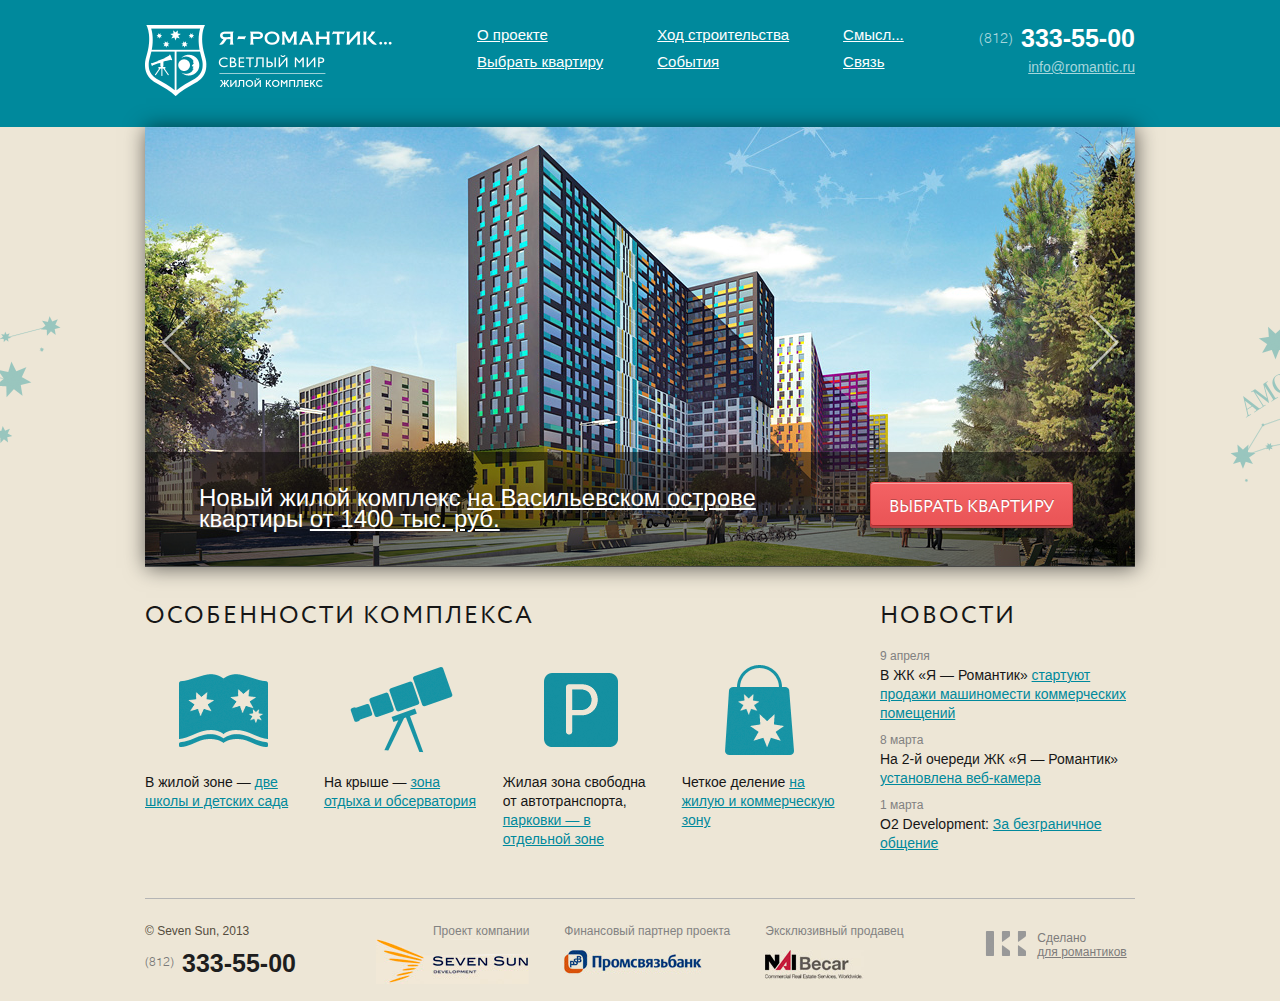
<file: index.html>
<!DOCTYPE html>
<!--[if lt IE 7]>      <html class="no-js lt-ie9 lt-ie8 lt-ie7"> <![endif]-->
<!--[if IE 7]>         <html class="no-js lt-ie9 lt-ie8"> <![endif]-->
<!--[if IE 8]>         <html class="no-js lt-ie9"> <![endif]-->
<!--[if gt IE 8]><!--> <html class="no-js"> <!--<![endif]-->
<head>
    <meta charset="utf-8">
    <meta http-equiv="X-UA-Compatible" content="IE=edge,chrome=1">
    <title>Я Романтик...</title>
    <meta name="description" content="">
    <!-- Place favicon.ico and apple-touch-icon.png in the root directory -->
    <link type="image/x-icon" href="favicon.ico" rel="icon"/>
    <link href="favicon.ico" rel="shortcut icon"/>
    <!-- For iPhone with high-resolution Retina display: -->
    <link rel="apple-touch-icon-precomposed" sizes="114x114" href="apple-touch-icon-114x114-precomposed.png">
    <!-- For first- and second-generation iPad: -->
    <link rel="apple-touch-icon-precomposed" sizes="72x72" href="apple-touch-icon-72x72-precomposed.png">
    <!-- For non-Retina iPhone, iPod Touch, and Android 2.1+ devices: -->
    <link rel="apple-touch-icon-precomposed" href="apple-touch-icon-precomposed.png">

    <link rel="stylesheet" href="css/style.css" />
    <link href='http://fonts.googleapis.com/css?family=PT+Serif+Caption:400,400italic&subset=latin,cyrillic' rel='stylesheet' type='text/css' />

    <script src="js/jquery-1.8.3.min.js"></script>
    <script type="text/javascript" src="js/jquery.carouFredSel.js"></script>
    <script src="js/common.js"></script>
</head>

<body class="homepage">
<div class="container">
    <div class="hdr">
        <div class="case line">
            <a class="hdr__logo" href="#"><img src="img/logo.png" alt=""></a>
            <div class="hdr__block">
                <div class="hdr__block-box">
                    <a class="hdr__block-link" href="#">О проекте</a>
                </div>
                <div class="hdr__block-box">
                    <a class="hdr__block-link" href="#">Выбрать квартиру</a>
                </div>
            </div>
            <div class="hdr__block">
                <div class="hdr__block-box">
                    <a class="hdr__block-link" href="#">Ход строительства</a>
                </div>
                <div class="hdr__block-box">
                    <a class="hdr__block-link" href="#">События</a>
                </div>
            </div>
            <div class="hdr__block hdr__block_lst">
                <div class="hdr__block-box">
                    <a class="hdr__block-link" href="#">Смысл...</a>
                </div>
                <div class="hdr__block-box">
                    <a class="hdr__block-link" href="#">Связь</a>
                </div>
            </div>
            <div class="hdr__contact line">
                <div class="hdr__contact-inner line"><span class="hdr__contact-ind">(812) </span><span class="hdr__contact-tel hdr__contact-tel_top"> 333-55-00</span></div>
                <a href="mailto:info@romantic.ru">info@romantic.ru</a>
            </div>
        </div>
    </div>
    
    <div class="cnt">
        <div class="case">
            <div class="slider">
                <div class="slider__cnt">
                    <div class="slider__block">
                        <img src="img/sl01.jpg" alt="">
                        <div class="slider__text">
                            <p>Новый жилой комплекс <a href="#">на Васильевском острове</a> квартиры <a href="#">от 1400 тыс. руб.</a></p>
                            <a class="btn" href="#"><span class="btn-inside">Выбрать квартиру</span></a>
                        </div>
                    </div>
                    <div class="slider__block">
                        <img src="img/sl01.jpg" alt="">
                        <div class="slider__text">
                            <p>Новый жилой комплекс <a href="#">на Васильевском острове</a> квартиры <a href="#">от 1400 тыс. руб.</a></p>
                            <a class="btn" href="#"><span class="btn-inside">Выбрать квартиру</span></a>
                        </div>
                    </div>
                    <div class="slider__block">
                        <img src="img/sl01.jpg" alt="">
                        <div class="slider__text">
                            <p>Новый жилой комплекс <a href="#">на Васильевском острове</a> квартиры <a href="#">от 1400 тыс. руб.</a></p>
                            <a class="btn" href="#"><span class="btn-inside">Выбрать квартиру</span></a>
                        </div>
                    </div>
                </div>
                <div class="clearfix"></div>
                <a id="prev" href=""><span class="ico ico_type_prev"></span></a>
                <a id="next" href=""><span class="ico ico_type_next"></span></a>
            </div>

            <div class="main line">
                <div class="main__cnt">
                    <div class="main__inner">
                        <h2>особенности комплекса</h2>
                        <div class="main__block line">
                            <div class="main__block-item">
                                <div class="main__block-pic">
                                    <img src="img/pic01.png" alt="">
                                </div>
                                <p>В жилой зоне — <a href="about.html#block01">две школы и детских сада</a></p>
                            </div>
                            <div class="main__block-item">
                                <div class="main__block-pic">
                                    <img src="img/pic02.png" alt="">
                                </div>
                                <p>На крыше — <a href="about.html#block02">зона отдыха и обсерватория</a></p>
                            </div>
                            <div class="main__block-item">
                                <div class="main__block-pic">
                                    <img src="img/pic03.png" alt="">
                                </div>
                                <p>Жилая зона свободна от автотранспорта, <a class="jsOpenTab" href="about.html#block03">парковки — в отдельной зоне</a></p>
                            </div>
                            <div class="main__block-item">
                                <div class="main__block-pic">
                                    <img src="img/pic04.png" alt="">
                                </div>
                                <p>Четкое деление <a href="about.html#block04">на жилую и коммерческую зону</a></p>
                            </div>
                        </div>
                    </div>
                </div>
                <div class="sidebar">
                    <h2>Новости</h2>
                    <ul class="news">
                        <li>
                            <div class="news__date">9 апреля</div>
                            <p>В ЖК «Я — Романтик» <a href="#">стартуют продажи машиномести коммерческих помещений</a></p>
                        </li>
                        <li>
                            <div class="news__date">8 марта</div>
                            <p>На 2-й очереди ЖК «Я — Романтик» <a href="#">установлена веб-камера</a></p>
                        </li>
                        <li>
                            <div class="news__date">1 марта</div>
                            <p>О2 Development: <a href="#">За безграничное общение</a></p>
                        </li>
                    </ul>
                </div>
            </div>
        </div>
    </div>
</div>

<div class="ftr">
    <div class="case line">
        <div class="ftr__contact">
            <p>© Seven Sun, 2013</p>
            <div class="hdr__contact-inner line"><span class="hdr__contact-ind">(812) </span><span class="hdr__contact-tel"> 333-55-00</span></div>
        </div>
        <div class="ftr__partner">
            <p class="ftr__partner-fst">Проект компании </p>
            <a  class="ftr__partner-pic-fst" href="#"><img src="img/log01.png" alt=""></a>
        </div>
        <div class="ftr__partner">
            <p>Финансовый партнер проекта</p>
            <a href="#"><img src="img/log2.jpg" alt=""></a>
        </div>
        <div class="ftr__partner">
            <p>Эксклюзивный продавец</p>
            <a href="#"><img src="img/log03.jpg" alt=""></a>
        </div>
        <div class="ftr__studio">
            <span class="ftr__logo"></span>
            <div class="ftr__studio-name">Сделано<br/><a class="ftr__studio-link" href="#"><span class="ftr__studio-txt">для романтиков</span><span class="ftr__studio-txt_h">в Кельнике</span></a></div>
        </div>
    </div>
</div>
</body>
</html>
</file>
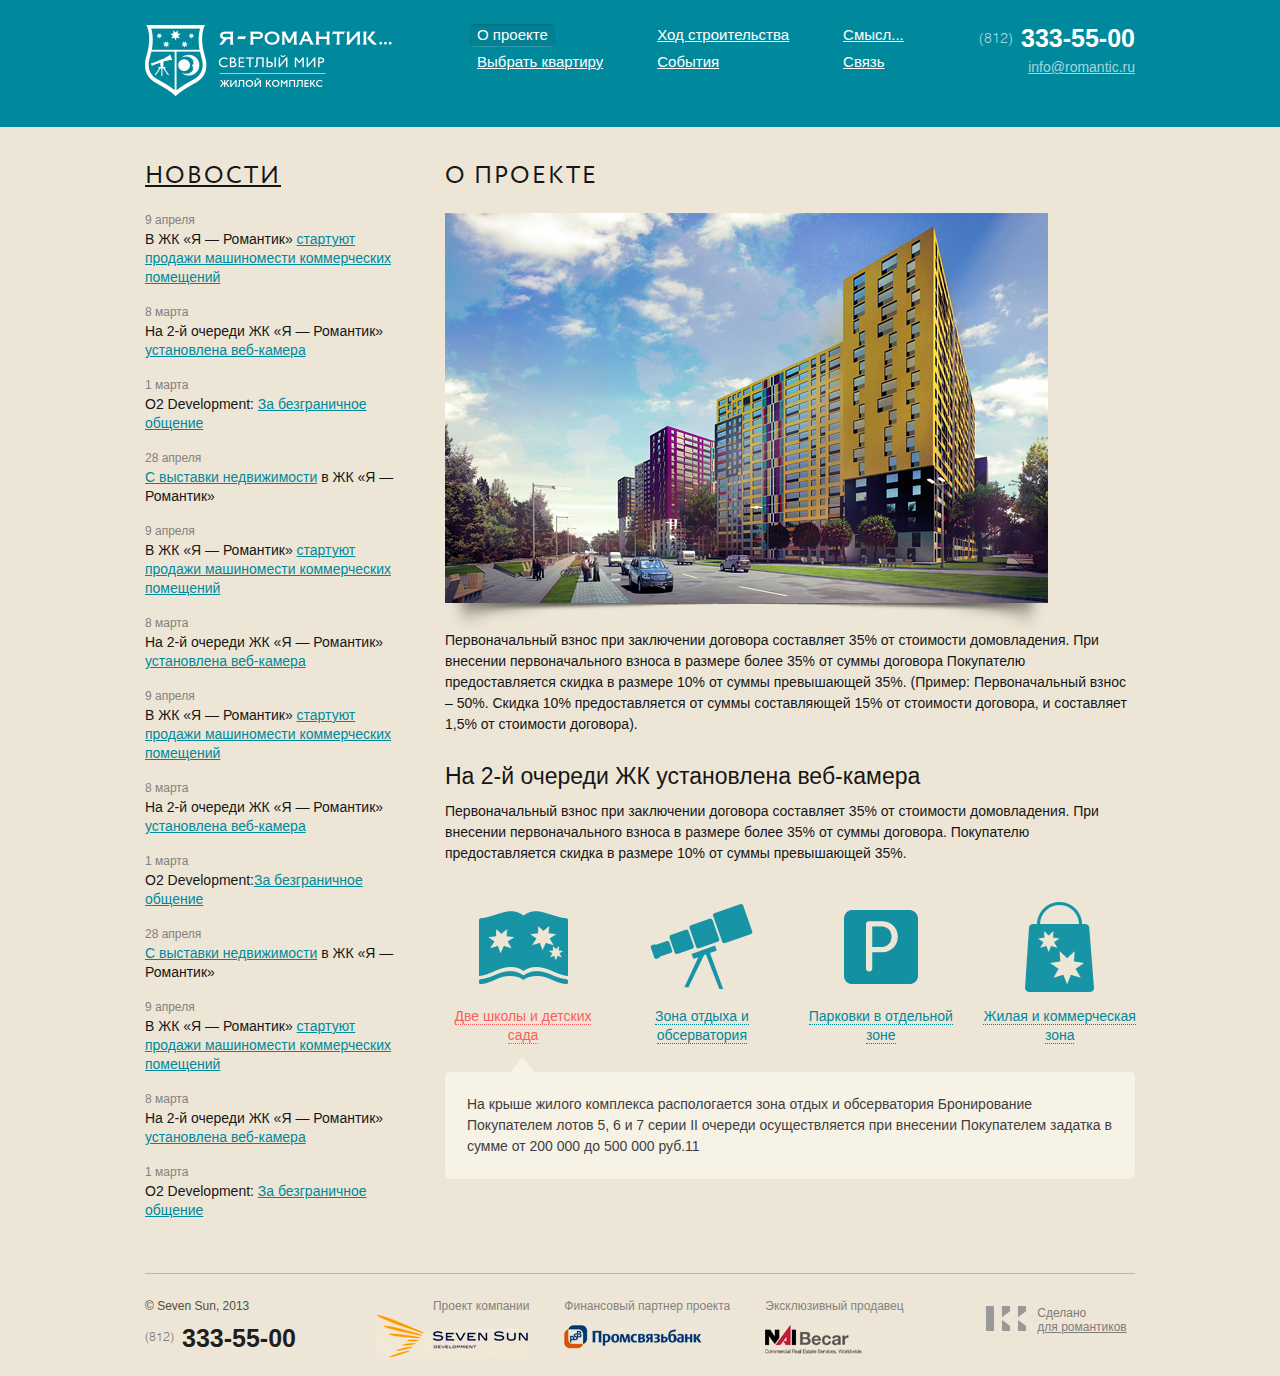
<file: about.html>
<!DOCTYPE html>
<!--[if lt IE 7]>      <html class="no-js lt-ie9 lt-ie8 lt-ie7"> <![endif]-->
<!--[if IE 7]>         <html class="no-js lt-ie9 lt-ie8"> <![endif]-->
<!--[if IE 8]>         <html class="no-js lt-ie9"> <![endif]-->
<!--[if gt IE 8]><!--> <html class="no-js"> <!--<![endif]-->
<head>
    <meta charset="utf-8">
    <meta http-equiv="X-UA-Compatible" content="IE=edge,chrome=1">
    <title>Я Романтик...</title>
    <meta name="description" content="">
    <!-- Place favicon.ico and apple-touch-icon.png in the root directory -->
    <link type="image/x-icon" href="favicon.ico" rel="icon"/>
    <link href="favicon.ico" rel="shortcut icon"/>
    <!-- For iPhone with high-resolution Retina display: -->
    <link rel="apple-touch-icon-precomposed" sizes="114x114" href="apple-touch-icon-114x114-precomposed.png">
    <!-- For first- and second-generation iPad: -->
    <link rel="apple-touch-icon-precomposed" sizes="72x72" href="apple-touch-icon-72x72-precomposed.png">
    <!-- For non-Retina iPhone, iPod Touch, and Android 2.1+ devices: -->
    <link rel="apple-touch-icon-precomposed" href="apple-touch-icon-precomposed.png">

    <link rel="stylesheet" href="css/style.css" />
    <link href='http://fonts.googleapis.com/css?family=PT+Serif+Caption:400,400italic&subset=latin,cyrillic' rel='stylesheet' type='text/css' />
    <script src="js/jquery-1.8.3.min.js"></script>
    <script type="text/javascript" src="js/jquery.carouFredSel.js"></script>
    <script src="js/common.js"></script>
</head>

<body>

<div class="container">
    <div class="hdr">
        <div class="case line">
            <a class="hdr__logo" href="#"><img src="img/logo.png" alt=""></a>
            <div class="hdr__block">
                <div class="hdr__block-box">
                    <a class="hdr__block-link block-link_active" href="#">О проекте</a>
                </div>
                <div class="hdr__block-box">
                    <a class="hdr__block-link" href="#">Выбрать квартиру</a>
                </div>
            </div>
            <div class="hdr__block">
                <div class="hdr__block-box">
                    <a class="hdr__block-link" href="#">Ход строительства</a>
                </div>
                <div class="hdr__block-box">
                    <a class="hdr__block-link" href="#">События</a>
                </div>
            </div>
            <div class="hdr__block hdr__block_lst">
                <div class="hdr__block-box">
                    <a class="hdr__block-link" href="#">Смысл...</a>
                </div>
                <div class="hdr__block-box">
                    <a class="hdr__block-link" href="#">Связь</a>
                </div>
            </div>
            <div class="hdr__contact line">
                <div class="hdr__contact-inner line"><span class="hdr__contact-ind">(812) </span><span class="hdr__contact-tel hdr__contact-tel_top"> 333-55-00</span></div>
                <a href="mailto:info@romantic.ru">info@romantic.ru</a>
            </div>
        </div>
    </div>
    
    <div class="cnt">
        <div class="case">
            <div class="main main_about line">
                <div class="sidebar sidebar_left">
                    <h2><a class="sidebar__ttl-link" href="#">Новости</a></h2>
                    <ul class="news">
                        <li>
                            <div class="news__date">9 апреля</div>
                            <p>В ЖК «Я — Романтик» <a href="#">стартуют продажи машиномести коммерческих помещений</a></p>
                        </li>
                        <li>
                            <div class="news__date">8 марта</div>
                            <p>На 2-й очереди ЖК «Я — Романтик» <a href="#">установлена веб-камера</a></p>
                        </li>
                        <li>
                            <div class="news__date">1 марта</div>
                            <p>О2 Development: <a href="#">За безграничное общение</a></p>
                        </li>
                        <li>
                            <div class="news__date">28 апреля</div>
                            <p><a href="#">С выставки недвижимости</a> в ЖК «Я — Романтик»</p>
                        </li>
                        <li>
                            <div class="news__date">9 апреля</div>
                            <p>В ЖК «Я — Романтик» <a href="#">стартуют продажи машиномести коммерческих помещений</a></p>
                        </li>
                        <li>
                            <div class="news__date">8 марта</div>
                            <p>На 2-й очереди ЖК «Я — Романтик» <a href="#">установлена веб-камера</a></p>
                        </li>
                        <li>
                            <div class="news__date">9 апреля</div>
                            <p>В ЖК «Я — Романтик» <a href="#">стартуют продажи машиномести коммерческих помещений</a></p>
                        </li>
                        <li>
                            <div class="news__date">8 марта</div>
                            <p>На 2-й очереди ЖК «Я — Романтик» <a href="#">установлена веб-камера</a></p>
                        </li>
                        <li>
                            <div class="news__date">1 марта</div>
                            <p>О2 Development:<a href="#">За безграничное общение</a></p>
                        </li>
                        <li>
                            <div class="news__date">28 апреля</div>
                            <p><a href="#">С выставки недвижимости</a> в ЖК «Я — Романтик»</p>
                        </li>
                        <li>
                            <div class="news__date">9 апреля</div>
                            <p>В ЖК «Я — Романтик» <a href="#">стартуют продажи машиномести коммерческих помещений</a></p>
                        </li>
                        <li>
                            <div class="news__date">8 марта</div>
                            <p>На 2-й очереди ЖК «Я — Романтик» <a href="#">установлена веб-камера</a></p>
                        </li>
                        <li>
                            <div class="news__date">1 марта</div>
                            <p>О2 Development: <a href="#">За безграничное общение</a></p>
                        </li>
                    </ul>
                </div>
                <div class="main__cnt">
                    <div class="main__inner main__inner_right">
                        <h2>О проекте</h2>
                        <div class="about-pic">
                            <img src="img/about-pic.jpg" alt="">
                        </div>
                        <p>Первоначальный взнос при заключении договора составляет 35% от стоимости домовладения. При внесении первоначального взноса в размере более 35% от суммы договора Покупателю предоставляется скидка в размере 10% от суммы превышающей 35%. (Пример: Первоначальный взнос – 50%. Скидка 10% предоставляется от суммы составляющей 15%  от стоимости договора, и составляет 1,5% от стоимости договора).</p>
                        <h3>На 2-й очереди ЖК установлена веб-камера</h3>
                        <p>Первоначальный взнос при заключении договора составляет 35% от стоимости домовладения. При внесении первоначального взноса в размере более 35% от суммы договора. Покупателю предоставляется скидка в размере 10% от суммы превышающей 35%.</p>
                        <div class="main__block main__block_about tabset line">
                            <a id="block01" class="main__block-item tabset__item" href="#">
                                <span class="main__block-pic">
                                    <img src="img/pic01.png" alt="">
                                </span>
                                <span class="main__block-txt">Две школы и детских сада</span>
                                <span class="main__block-info">
                                    <span class="main__block-info__inner"> На крыше жилого комплекса распологается зона отдых и обсерватория Бронирование Покупателем лотов 5, 6 и 7 серии II очереди осуществляется при внесении Покупателем задатка в сумме от 200 000 до 500 000 руб.11
                                        <i class="ico ico_type_corner"></i>
                                    </span>
                                </span>
                            </a>
                            <a id="block02" class="main__block-item main__block-item_rest tabset__item" href="#">
                                <span class="main__block-pic">
                                    <img src="img/pic02.png" alt="">
                                </span>
                                <span class="main__block-txt">Зона отдыха и обсерватория</span>
                                <span class="main__block-info">
                                    <span class="main__block-info__inner">Первоначальный взнос при заключении договора составляет 35% от стоимости домовладения. При внесении первоначального взноса в размере более 35% от суммы договора. Покупателю предоставляется скидка в размере 10% от суммы превышающей 35%.
                                        <i class="ico ico_type_corner"></i>
                                    </span>
                                </span>
                            </a>
                            <a id="block03" class="main__block-item main__block-item_park tabset__item" href="#">
                                <span class="main__block-pic">
                                    <img src="img/pic03.png" alt="">
                                </span>
                                <span class="main__block-txt">Парковки в отдельной зоне</span>
                                <span class="main__block-info">
                                    <span class="main__block-info__inner">На крыше жилого комплекса распологается зона отдых и обсерватория Бронирование Покупателем лотов 5, 6 и 7 серии II очереди осуществляется при внесении Покупателем задатка в сумме от 200 000 до 500 000 руб.33
                                        <i class="ico ico_type_corner"></i>
                                    </span>
                                </span>
                            </a>
                            <a id="block04" class="main__block-item main__block-item_last tabset__item" href="#">
                                <span class="main__block-pic">
                                    <img src="img/pic04.png" alt="">
                                </span>
                                <span class="main__block-txt">Жилая и коммерческая зона</span>
                                <span class="main__block-info">
                                    <span class="main__block-info__inner">Первоначальный взнос при заключении договора составляет 35% от стоимости домовладения. При внесении первоначального взноса в размере более 35% от суммы договора. Покупателю предоставляется скидка в размере 10% от суммы превышающей 35%.
                                        <i class="ico ico_type_corner"></i>
                                    </span>
                                </span>
                            </a>
                        </div>
                    </div>
                </div>
            </div>
        </div>
    </div>
</div>

<div class="ftr">
    <div class="case line">
        <div class="ftr__contact">
            <p>© Seven Sun, 2013</p>
            <div class="hdr__contact-inner line"><span class="hdr__contact-ind">(812) </span><span class="hdr__contact-tel"> 333-55-00</span></div>
        </div>
        <div class="ftr__partner">
            <p class="ftr__partner-fst">Проект компании </p>
            <a  class="ftr__partner-pic-fst" href="#"><img src="img/log01.png" alt=""></a>
        </div>
        <div class="ftr__partner">
            <p>Финансовый партнер проекта</p>
            <a href="#"><img src="img/log2.jpg" alt=""></a>
        </div>
        <div class="ftr__partner">
            <p>Эксклюзивный продавец</p>
            <a href="#"><img src="img/log03.jpg" alt=""></a>
        </div>
        <div class="ftr__studio">
            <span class="ftr__logo"></span>
            <div class="ftr__studio-name">Сделано<br/><a class="ftr__studio-link" href="#"><span class="ftr__studio-txt">для романтиков</span><span class="ftr__studio-txt_h">в Кельнике</span></a></div>
        </div>
    </div>
</div>
</body>
</html>
</file>
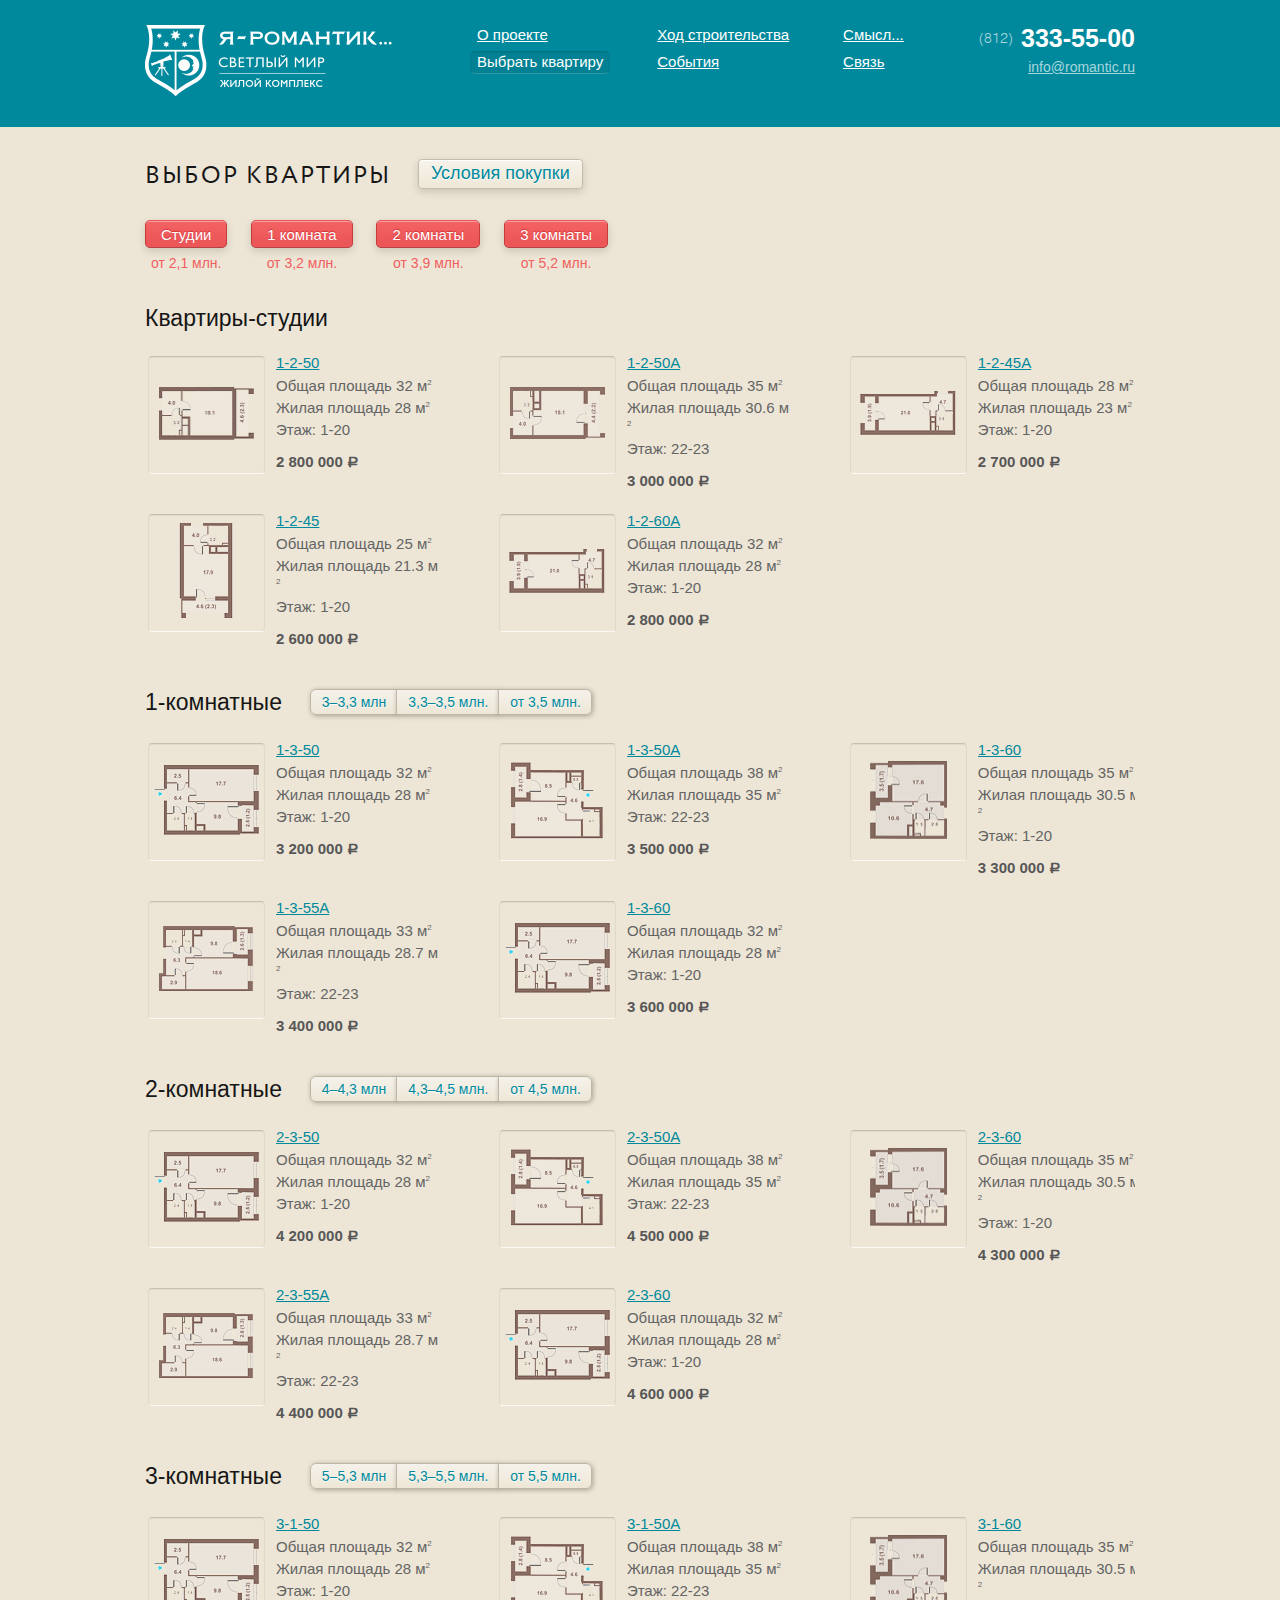
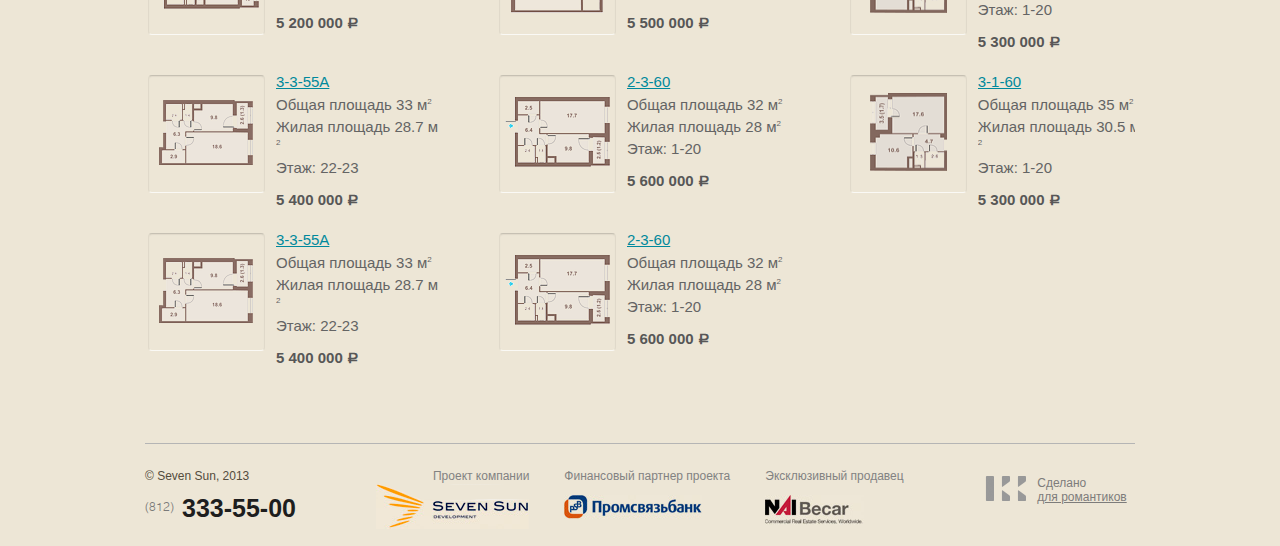
<file: choice-flat.html>
<!DOCTYPE html>
<!--[if lt IE 7]>      <html class="no-js lt-ie9 lt-ie8 lt-ie7"> <![endif]-->
<!--[if IE 7]>         <html class="no-js lt-ie9 lt-ie8"> <![endif]-->
<!--[if IE 8]>         <html class="no-js lt-ie9"> <![endif]-->
<!--[if gt IE 8]><!--> <html class="no-js"> <!--<![endif]-->
<head>
    <meta charset="utf-8">
    <meta http-equiv="X-UA-Compatible" content="IE=edge,chrome=1">
    <title>Я Романтик...</title>
    <meta name="description" content="">
    <!-- Place favicon.ico and apple-touch-icon.png in the root directory -->
    <link type="image/x-icon" href="favicon.ico" rel="icon"/>
    <link href="favicon.ico" rel="shortcut icon"/>
    <!-- For iPhone with high-resolution Retina display: -->
    <link rel="apple-touch-icon-precomposed" sizes="114x114" href="apple-touch-icon-114x114-precomposed.png">
    <!-- For first- and second-generation iPad: -->
    <link rel="apple-touch-icon-precomposed" sizes="72x72" href="apple-touch-icon-72x72-precomposed.png">
    <!-- For non-Retina iPhone, iPod Touch, and Android 2.1+ devices: -->
    <link rel="apple-touch-icon-precomposed" href="apple-touch-icon-precomposed.png">

    <link rel="stylesheet" href="css/jquery-ui-1.9.2.custom.css">
    <link rel="stylesheet" href="css/style.css" />
    <link href='http://fonts.googleapis.com/css?family=PT+Serif+Caption:400,400italic&subset=latin,cyrillic' rel='stylesheet' type='text/css' />

    <script src="js/jquery-1.8.3.min.js"></script>
    <script type="text/javascript" src="js/jquery.carouFredSel.js"></script>
    <script src="js/jquery-ui-1.9.2.custom.js"></script>
    <script src="js/common.js"></script>
    <script type="text/javascript">
        $(function() {

            $('.products__link').click(function(e) {
                $("#popup__price").text($(this).find('.products__price-num').text());
                sliderRange();
                e.preventDefault();
            });

            sliderRange = function(){
                var priceStr =$("#popup__price").text().replace(/\s/g, "");
                var priceNum = parseInt(priceStr);
                //slider-range
                var SliderPayment = $("#slider-range-payment");
                var AmountPayment = $("#amount-payment");
                var SliderTerm = $("#slider-range-term");
                var AmountTerm = $("#amount-term");
                    SliderPayment.slider({
                    range: "min",
                    value: priceNum*.45,
                    min: priceNum*0.3,
                    max: priceNum,
                    slide: function( event, ui ) {
                        AmountPayment.val(ui.value);
                        payment();
                        valueString();
                    }
                });
                var valueString = function() {
                    var AmountPaymentStr = AmountPayment.val().replace(/(\d)(?=(?:\d\d\d)+$)/g, "$1 ");
                    AmountPayment.val(AmountPaymentStr);
                };
                AmountPayment.val( SliderPayment.slider( "value" ) );
                valueString();
                AmountPayment.change(function(){
                    var value = parseInt(AmountPayment.val().replace(/\s/g, ""));
                    var AmountPaymentStr = AmountPayment.val().replace(/(\d)(?=(?:\d\d\d)+$)/g, "$1 ");
                    if (value < SliderPayment.slider( "option","min" )){
                        value = SliderPayment.slider( "option","min" );
                        AmountPayment.val(value);
                        AmountPaymentStr = AmountPayment.val().replace(/(\d)(?=(?:\d\d\d)+$)/g, "$1 ");
                    }
                    if (value > SliderPayment.slider( "option","max" )){
                        value = SliderPayment.slider( "option","max" );
                        AmountPayment.val(value);
                        AmountPaymentStr = AmountPayment.val().replace(/(\d)(?=(?:\d\d\d)+$)/g, "$1 ");
                    }
                    SliderPayment.slider("value",value);
                    payment();
                    AmountPayment.val(AmountPaymentStr);
                });

                SliderTerm.slider({
                    range: "min",
                    value: 24,
                    min: 12,
                    max: 36,
                    slide: function( event, ui ) {
                        AmountTerm.val(ui.value);
                        payment();
                    }
                });
                AmountTerm.val( SliderTerm.slider( "value" ) );
                AmountTerm.change(function(){
                    var value=AmountTerm.val();

                    if (value < SliderTerm.slider( "option","min" )){
                        value = SliderTerm.slider( "option","min" );
                        AmountTerm.val(value);
                    }
                    if (value > SliderTerm.slider( "option","max" )){
                        value = SliderTerm.slider( "option","max" );
                        AmountTerm.val(value);
                    }

                    SliderTerm.slider("value",value);
                    payment();
                });

                var payment = function() {
                    var payMonthTerm = Math.round((priceNum - parseInt(AmountPayment.val().replace(/\s/g, "")))/parseInt(AmountTerm.val()));
                    var payMonthTermStr = String(payMonthTerm);
                    $('#month-pay-term').text(payMonthTermStr.replace(/(\d)(?=(?:\d\d\d)+$)/g, "$1 "));
                    var payTotalTerm = (parseInt(AmountPayment.val().replace(/\s/g, ""))+(payMonthTerm*parseInt(AmountTerm.val())))*2;
                    var payTotalTermStr = String(payTotalTerm);
                    $('#total-pay-term').text(payTotalTermStr.replace(/(\d)(?=(?:\d\d\d)+$)/g, "$1 "));
                };


                var SliderPaymentMrtg = $("#slider-range-payment-mrtg");
                var AmountPaymentMrtg = $("#amount-payment-mrtg");
                var SliderTermMrtg = $("#slider-range-term-mrtg");
                var AmountTermMrtg = $("#amount-term-mrtg");
                SliderPaymentMrtg.slider({
                    range: "min",
                    value: priceNum*.45,
                    min: priceNum*0.3,
                    max: priceNum,
                    slide: function( event, ui ) {
                        AmountPaymentMrtg.val(ui.value);
                        paymentMrtg();
                        valueStringMrtg();
                    }
                });
                var valueStringMrtg = function() {
                    var AmountPaymentStrMrtg = AmountPaymentMrtg.val().replace(/(\d)(?=(?:\d\d\d)+$)/g, "$1 ");
                    AmountPaymentMrtg.val(AmountPaymentStrMrtg);
                };
                AmountPaymentMrtg.val( SliderPaymentMrtg.slider( "value" ) );
                valueStringMrtg();
                AmountPaymentMrtg.change(function(){
                    var value = parseInt(AmountPaymentMrtg.val().replace(/\s/g, ""));
                    var AmountPaymentStrMrtg = AmountPaymentMrtg.val().replace(/(\d)(?=(?:\d\d\d)+$)/g, "$1 ");
                    if (value < SliderPaymentMrtg.slider( "option","min" )){
                        value = SliderPaymentMrtg.slider( "option","min" );
                        AmountPaymentMrtg.val(value);
                        AmountPaymentStrMrtg = AmountPaymentMrtg.val().replace(/(\d)(?=(?:\d\d\d)+$)/g, "$1 ");
                    }
                    if (value > SliderPayment.slider( "option","max" )){
                        value = SliderPayment.slider( "option","max" );
                        AmountPaymentMrtg.val(value);
                        AmountPaymentStrMrtg = AmountPaymentMrtg.val().replace(/(\d)(?=(?:\d\d\d)+$)/g, "$1 ");
                    }
                    SliderPaymentMrtg.slider("value",value);
                    paymentMrtg();
                    AmountPaymentMrtg.val(AmountPaymentStrMrtg);
                });

                SliderTermMrtg.slider({
                    range: "min",
                    value: 24,
                    min: 12,
                    max: 36,
                    slide: function( event, ui ) {
                        AmountTermMrtg.val(ui.value);
                        paymentMrtg();
                    }
                });
                AmountTermMrtg.val( SliderTermMrtg.slider( "value" ) );
                AmountTermMrtg.change(function(){
                    var value=AmountTermMrtg.val();

                    if (value < SliderTermMrtg.slider( "option","min" )){
                        value = SliderTermMrtg.slider( "option","min" );
                        AmountTermMrtg.val(value);
                    }
                    if (value > SliderTermMrtg.slider( "option","max" )){
                        value = SliderTermMrtg.slider( "option","max" );
                        AmountTermMrtg.val(value);
                    }

                    SliderTermMrtg.slider("value",value);
                    paymentMrtg();
                });

                var paymentMrtg = function() {
                    var payMonthTermMrtg = Math.round((priceNum - parseInt(AmountPaymentMrtg.val().replace(/\s/g, "")))/parseInt(AmountTermMrtg.val()));
                    var payMonthTermStrMrtg = String(payMonthTermMrtg);
                    $('#month-pay-mrtg').text(payMonthTermStrMrtg.replace(/(\d)(?=(?:\d\d\d)+$)/g, "$1 "));
                    var payTotalTermMrtg = (parseInt(AmountPaymentMrtg.val().replace(/\s/g, ""))+(payMonthTermMrtg*parseInt(AmountTermMrtg.val())))*2;
                    var payTotalTermStrMrtg = String(payTotalTermMrtg);
                    $('#total-pay-mrtg').text(payTotalTermStrMrtg.replace(/(\d)(?=(?:\d\d\d)+$)/g, "$1 "));
                };
            };


            // calculator open close
            $('#installment-btn').click(function(e) {
                $("#installment-box").slideToggle();
                e.preventDefault();
            });
            $('#mortgage-btn').click(function(e) {
                $("#mortgage-box").slideToggle();
                e.preventDefault();
            });
            $('#installment-btn, #mortgage-btn').click(function(e){
                $(this).toggleClass('btn_small_active');
                e.preventDefault();
            });
        });
    </script>
</head>

<body>

<div class="container">
	<div class="hdr">
        <div class="case line">
            <a class="hdr__logo" href="#"><img src="img/logo.png" alt=""></a>
            <div class="hdr__block">
                <div class="hdr__block-box">
                    <a class="hdr__block-link" href="#">О проекте</a>
                </div>
                <div class="hdr__block-box">
                    <a class="hdr__block-link block-link_active" href="#">Выбрать квартиру</a>
                </div>
            </div>
            <div class="hdr__block">
                <div class="hdr__block-box">
                    <a class="hdr__block-link" href="#">Ход строительства</a>
                </div>
                <div class="hdr__block-box">
                    <a class="hdr__block-link" href="#">События</a>
                </div>
            </div>
            <div class="hdr__block hdr__block_lst">
                <div class="hdr__block-box">
                    <a class="hdr__block-link" href="#">Смысл...</a>
                </div>
                <div class="hdr__block-box">
                    <a class="hdr__block-link" href="#">Связь</a>
                </div>
            </div>
            <div class="hdr__contact line">
                <div class="hdr__contact-inner line"><span class="hdr__contact-ind">(812) </span><span class="hdr__contact-tel hdr__contact-tel_top"> 333-55-00</span></div>
                <a href="mailto:info@romantic.ru">info@romantic.ru</a>
            </div>
        </div>
    </div>
    
    <div class="cnt">
        <div class="case">
            <div class="main line">
                <div class="main__cnt">
                    <div class="head line">
                        <h2>Выбор квартиры</h2>
                        <a class="btn btn_grey" href="terms.html"><span class="btn-inside">Условия покупки</span></a>
                    </div>
                    <div class="topbar line">
                        <ul class="navbar line">
                            <li class="navbar__item">
                                <a class="btn btn_small navbar__link" href="#studio"><span class="btn-inside">Студии</span></a>
                                <span class="navbar__txt">от 2,1 млн.</span>
                            </li>
                            <li class="navbar__item">
                                <a class="btn btn_small navbar__link" href="#flat-1"><span class="btn-inside">1 комната</span></a>
                                <span class="navbar__txt">от 3,2 млн.</span>
                            </li>
                            <li class="navbar__item">
                                <a class="btn btn_small navbar__link" href="#flat-2"><span class="btn-inside">2 комнаты</span></a>
                                <span class="navbar__txt">от 3,9 млн.</span>
                            </li>
                            <li class="navbar__item">
                                <a class="btn btn_small navbar__link" href="#flat-3"><span class="btn-inside">3 комнаты</span></a>
                                <span class="navbar__txt">от 5,2 млн.</span>
                            </li>
                        </ul>
                    </div>
                    <div id="studio" class="heading line">
                        <h3 class="heading__ttl">Квартиры-студии</h3>
                    </div>
                    <div class="products-wrap">
                        <ul class="products">
                            <li class="products__item">
                                <a class="products__link popup-open" href="#">
                                    <span class="products__photo">
                                        <span class="products__photo-frame">
                                            <img src="img/img01.png" alt="" width="95" height="53"/>
                                        </span>
                                    </span>
                                    <span class="products__desc">
                                        <span class="products__ttl">1-2-50</span>
                                        <span class="products__txt">Общая площадь 32 м<sup>2</sup></span>
                                        <span class="products__txt">Жилая площадь 28 м<sup>2</sup></span>
                                        <span class="products__txt">Этаж: 1-20</span>
                                        <strong class="products__price"><span class="products__price-num">2 800 000</span> <span class="b-rbl">a</span></strong>
                                    </span>
                                </a>
                            </li>
                            <li class="products__item">
                                <a class="products__link popup-open" href="#">
                                    <span class="products__photo">
                                        <span class="products__photo-frame">
                                            <img src="img/img02.png" alt="" width="95" height="52"/>
                                        </span>
                                    </span>
                                    <span class="products__desc">
                                        <span class="products__ttl">1-2-50А</span>
                                        <span class="products__txt">Общая площадь 35 м<sup>2</sup></span>
                                        <span class="products__txt">Жилая площадь 30.6 м<sup>2</sup></span>
                                        <span class="products__txt">Этаж: 22-23</span>
                                        <strong class="products__price"><span class="products__price-num">3 000 000</span> <span class="b-rbl">a</span></strong>
                                    </span>
                                </a>
                            </li>
                            <li class="products__item">
                                <a class="products__link popup-open" href="#">
                                    <span class="products__photo">
                                        <span class="products__photo-frame">
                                            <img src="img/img03.png" alt="" width="96" height="45"/>
                                        </span>
                                    </span>
                                    <span class="products__desc">
                                        <span class="products__ttl">1-2-45А</span>
                                        <span class="products__txt">Общая площадь 28 м<sup>2</sup></span>
                                        <span class="products__txt">Жилая площадь 23 м<sup>2</sup></span>
                                        <span class="products__txt">Этаж: 1-20</span>
                                        <strong class="products__price"><span class="products__price-num">2 700 000</span> <span class="b-rbl">a</span></strong>
                                    </span>
                                </a>
                            </li>
                            <li class="products__item">
                                <a class="products__link popup-open" href="#">
                                    <span class="products__photo">
                                        <span class="products__photo-frame">
                                            <img src="img/img04.png" alt="" width="54" height="96"/>
                                        </span>
                                    </span>
                                    <span class="products__desc">
                                        <span class="products__ttl">1-2-45</span>
                                        <span class="products__txt">Общая площадь 25 м<sup>2</sup></span>
                                        <span class="products__txt">Жилая площадь 21.3 м<sup>2</sup></span>
                                        <span class="products__txt">Этаж: 1-20</span>
                                        <strong class="products__price"><span class="products__price-num">2 600 000</span> <span class="b-rbl">a</span></strong>
                                    </span>
                                </a>
                            </li>
                            <li class="products__item">
                                <a class="products__link popup-open" href="#">
                                    <span class="products__photo">
                                        <span class="products__photo-frame">
                                            <img src="img/img03.png" alt="" width="96" height="45"/>
                                        </span>
                                    </span>
                                    <span class="products__desc">
                                        <span class="products__ttl">1-2-60А</span>
                                        <span class="products__txt">Общая площадь 32 м<sup>2</sup></span>
                                        <span class="products__txt">Жилая площадь 28 м<sup>2</sup></span>
                                        <span class="products__txt">Этаж: 1-20</span>
                                        <strong class="products__price"><span class="products__price-num">2 800 000</span> <span class="b-rbl">a</span></strong>
                                    </span>
                                </a>
                            </li>
                        </ul>
                    </div>
                    <div id="flat-1" class="heading">
                        <h3 class="heading__ttl">1-комнатные</h3>
                        <ul class="filter">
                            <li class="filter__item"><a class="filter__link" href="#">3–3,3 млн</a></li>
                            <li class="filter__item"><a class="filter__link" href="#">3,3–3,5 млн.</a></li>
                            <li class="filter__item"><a class="filter__link" href="#">от 3,5 млн.</a></li>
                        </ul>
                    </div>
                    <div class="products-wrap">
                        <ul class="products">
                            <li class="products__item">
                                <a class="products__link popup-open" href="#">
                                    <span class="products__photo">
                                        <span class="products__photo-frame">
                                            <img src="img/img05.png" alt="" width="105" height="70"/>
                                        </span>
                                    </span>
                                    <span class="products__desc">
                                        <span class="products__ttl">1-3-50</span>
                                        <span class="products__txt">Общая площадь 32 м<sup>2</sup></span>
                                        <span class="products__txt">Жилая площадь 28 м<sup>2</sup></span>
                                        <span class="products__txt">Этаж: 1-20</span>
                                        <strong class="products__price"><span class="products__price-num">3 200 000</span> <span class="b-rbl">a</span></strong>
                                    </span>
                                </a>
                            </li>
                            <li class="products__item">
                                <a class="products__link popup-open" href="#">
                                    <span class="products__photo">
                                        <span class="products__photo-frame">
                                            <img src="img/img06.png" alt="" width="92" height="77"/>
                                        </span>
                                    </span>
                                    <span class="products__desc">
                                        <span class="products__ttl">1-3-50A</span>
                                        <span class="products__txt">Общая площадь 38 м<sup>2</sup></span>
                                        <span class="products__txt">Жилая площадь 35 м<sup>2</sup></span>
                                        <span class="products__txt">Этаж: 22-23</span>
                                        <strong class="products__price"><span class="products__price-num">3 500 000</span> <span class="b-rbl">a</span></strong>
                                    </span>
                                </a>
                            </li>
                            <li class="products__item">
                                <a class="products__link popup-open" href="#">
                                    <span class="products__photo">
                                        <span class="products__photo-frame">
                                            <img src="img/img07.png" alt="" width="77" height="78"/>
                                        </span>
                                    </span>
                                    <span class="products__desc">
                                        <span class="products__ttl">1-3-60</span>
                                        <span class="products__txt">Общая площадь 35 м<sup>2</sup></span>
                                        <span class="products__txt">Жилая площадь 30.5 м<sup>2</sup></span>
                                        <span class="products__txt">Этаж: 1-20</span>
                                        <strong class="products__price"><span class="products__price-num">3 300 000</span> <span class="b-rbl">a</span></strong>
                                    </span>
                                </a>
                            </li>
                            <li class="products__item">
                                <a class="products__link popup-open" href="#">
                                    <span class="products__photo">
                                        <span class="products__photo-frame">
                                            <img src="img/img08.png" alt="" width="94" height="65"/>
                                        </span>
                                    </span>
                                    <span class="products__desc">
                                        <span class="products__ttl">1-3-55A</span>
                                        <span class="products__txt">Общая площадь 33 м<sup>2</sup></span>
                                        <span class="products__txt">Жилая площадь 28.7 м<sup>2</sup></span>
                                        <span class="products__txt">Этаж: 22-23</span>
                                        <strong class="products__price"><span class="products__price-num">3 400 000</span> <span class="b-rbl">a</span></strong>
                                    </span>
                                </a>
                            </li>
                            <li class="products__item">
                                <a class="products__link popup-open" href="#">
                                    <span class="products__photo">
                                        <span class="products__photo-frame">
                                            <img src="img/img05.png" alt="" width="105" height="70"/>
                                        </span>
                                    </span>
                                    <span class="products__desc">
                                        <span class="products__ttl">1-3-60</span>
                                        <span class="products__txt">Общая площадь 32 м<sup>2</sup></span>
                                        <span class="products__txt">Жилая площадь 28 м<sup>2</sup></span>
                                        <span class="products__txt">Этаж: 1-20</span>
                                        <strong class="products__price"><span class="products__price-num">3 600 000</span> <span class="b-rbl">a</span></strong>
                                    </span>
                                </a>
                            </li>
                        </ul>
                    </div>
                    <div id="flat-2" class="heading">
                        <h3 class="heading__ttl">2-комнатные</h3>
                        <ul class="filter">
                            <li class="filter__item"><a class="filter__link" href="#">4–4,3 млн</a></li>
                            <li class="filter__item"><a class="filter__link" href="#">4,3–4,5 млн.</a></li>
                            <li class="filter__item"><a class="filter__link" href="#">от 4,5 млн.</a></li>
                        </ul>
                    </div>
                    <div class="products-wrap">
                        <ul class="products">
                            <li class="products__item">
                                <a class="products__link popup-open" href="#">
                                    <span class="products__photo">
                                        <span class="products__photo-frame">
                                            <img src="img/img05.png" alt="" width="105" height="70"/>
                                        </span>
                                    </span>
                                    <span class="products__desc">
                                        <span class="products__ttl">2-3-50</span>
                                        <span class="products__txt">Общая площадь 32 м<sup>2</sup></span>
                                        <span class="products__txt">Жилая площадь 28 м<sup>2</sup></span>
                                        <span class="products__txt">Этаж: 1-20</span>
                                        <strong class="products__price"><span class="products__price-num">4 200 000</span> <span class="b-rbl">a</span></strong>
                                    </span>
                                </a>
                            </li>
                            <li class="products__item">
                                <a class="products__link popup-open" href="#">
                                    <span class="products__photo">
                                        <span class="products__photo-frame">
                                            <img src="img/img06.png" alt="" width="92" height="77"/>
                                        </span>
                                    </span>
                                    <span class="products__desc">
                                        <span class="products__ttl">2-3-50A</span>
                                        <span class="products__txt">Общая площадь 38 м<sup>2</sup></span>
                                        <span class="products__txt">Жилая площадь 35 м<sup>2</sup></span>
                                        <span class="products__txt">Этаж: 22-23</span>
                                        <strong class="products__price"><span class="products__price-num">4 500 000</span> <span class="b-rbl">a</span></strong>
                                    </span>
                                </a>
                            </li>
                            <li class="products__item">
                                <a class="products__link popup-open" href="#">
                                    <span class="products__photo">
                                        <span class="products__photo-frame">
                                            <img src="img/img07.png" alt="" width="77" height="78"/>
                                        </span>
                                    </span>
                                    <span class="products__desc">
                                        <span class="products__ttl">2-3-60</span>
                                        <span class="products__txt">Общая площадь 35 м<sup>2</sup></span>
                                        <span class="products__txt">Жилая площадь 30.5 м<sup>2</sup></span>
                                        <span class="products__txt">Этаж: 1-20</span>
                                        <strong class="products__price"><span class="products__price-num">4 300 000</span> <span class="b-rbl">a</span></strong>
                                    </span>
                                </a>
                            </li>
                            <li class="products__item">
                                <a class="products__link popup-open" href="#">
                                    <span class="products__photo">
                                        <span class="products__photo-frame">
                                            <img src="img/img08.png" alt="" width="94" height="65"/>
                                        </span>
                                    </span>
                                    <span class="products__desc">
                                        <span class="products__ttl">2-3-55A</span>
                                        <span class="products__txt">Общая площадь 33 м<sup>2</sup></span>
                                        <span class="products__txt">Жилая площадь 28.7 м<sup>2</sup></span>
                                        <span class="products__txt">Этаж: 22-23</span>
                                        <strong class="products__price"><span class="products__price-num">4 400 000</span> <span class="b-rbl">a</span></strong>
                                    </span>
                                </a>
                            </li>
                            <li class="products__item">
                                <a class="products__link popup-open" href="#">
                                    <span class="products__photo">
                                        <span class="products__photo-frame">
                                            <img src="img/img05.png" alt="" width="105" height="70"/>
                                        </span>
                                    </span>
                                    <span class="products__desc">
                                        <span class="products__ttl">2-3-60</span>
                                        <span class="products__txt">Общая площадь 32 м<sup>2</sup></span>
                                        <span class="products__txt">Жилая площадь 28 м<sup>2</sup></span>
                                        <span class="products__txt">Этаж: 1-20</span>
                                        <strong class="products__price"><span class="products__price-num">4 600 000</span> <span class="b-rbl">a</span></strong>
                                    </span>
                                </a>
                            </li>
                        </ul>
                    </div>
                    <div id="flat-3" class="heading">
                        <h3 class="heading__ttl">3-комнатные</h3>
                        <ul class="filter">
                            <li class="filter__item"><a class="filter__link" href="#">5–5,3 млн</a></li>
                            <li class="filter__item"><a class="filter__link" href="#">5,3–5,5 млн.</a></li>
                            <li class="filter__item"><a class="filter__link" href="#">от 5,5 млн.</a></li>
                        </ul>
                    </div>
                    <div class="products-wrap">
                        <ul class="products">
                            <li class="products__item">
                                <a class="products__link popup-open" href="#">
                                    <span class="products__photo">
                                        <span class="products__photo-frame">
                                            <img src="img/img05.png" alt="" width="105" height="70"/>
                                        </span>
                                    </span>
                                    <span class="products__desc">
                                        <span class="products__ttl">3-1-50</span>
                                        <span class="products__txt">Общая площадь 32 м<sup>2</sup></span>
                                        <span class="products__txt">Жилая площадь 28 м<sup>2</sup></span>
                                        <span class="products__txt">Этаж: 1-20</span>
                                        <strong class="products__price"><span class="products__price-num">5 200 000</span> <span class="b-rbl">a</span></strong>
                                    </span>
                                </a>
                            </li>
                            <li class="products__item">
                                <a class="products__link popup-open" href="#">
                                    <span class="products__photo">
                                        <span class="products__photo-frame">
                                            <img src="img/img06.png" alt="" width="92" height="77"/>
                                        </span>
                                    </span>
                                    <span class="products__desc">
                                        <span class="products__ttl">3-1-50A</span>
                                        <span class="products__txt">Общая площадь 38 м<sup>2</sup></span>
                                        <span class="products__txt">Жилая площадь 35 м<sup>2</sup></span>
                                        <span class="products__txt">Этаж: 22-23</span>
                                        <strong class="products__price"><span class="products__price-num">5 500 000</span> <span class="b-rbl">a</span></strong>
                                    </span>
                                </a>
                            </li>
                            <li class="products__item">
                                <a class="products__link popup-open" href="#">
                                    <span class="products__photo">
                                        <span class="products__photo-frame">
                                            <img src="img/img07.png" alt="" width="77" height="78"/>
                                        </span>
                                    </span>
                                    <span class="products__desc">
                                        <span class="products__ttl">3-1-60</span>
                                        <span class="products__txt">Общая площадь 35 м<sup>2</sup></span>
                                        <span class="products__txt">Жилая площадь 30.5 м<sup>2</sup></span>
                                        <span class="products__txt">Этаж: 1-20</span>
                                        <strong class="products__price"><span class="products__price-num">5 300 000</span> <span class="b-rbl">a</span></strong>
                                    </span>
                                </a>
                            </li>
                            <li class="products__item">
                                <a class="products__link popup-open" href="#">
                                    <span class="products__photo">
                                        <span class="products__photo-frame">
                                            <img src="img/img08.png" alt="" width="94" height="65"/>
                                        </span>
                                    </span>
                                    <span class="products__desc">
                                        <span class="products__ttl">3-3-55A</span>
                                        <span class="products__txt">Общая площадь 33 м<sup>2</sup></span>
                                        <span class="products__txt">Жилая площадь 28.7 м<sup>2</sup></span>
                                        <span class="products__txt">Этаж: 22-23</span>
                                        <strong class="products__price"><span class="products__price-num">5 400 000</span> <span class="b-rbl">a</span></strong>
                                    </span>
                                </a>
                            </li>
                            <li class="products__item">
                                <a class="products__link popup-open" href="#">
                                    <span class="products__photo">
                                        <span class="products__photo-frame">
                                            <img src="img/img05.png" alt="" width="105" height="70"/>
                                        </span>
                                    </span>
                                    <span class="products__desc">
                                        <span class="products__ttl">2-3-60</span>
                                        <span class="products__txt">Общая площадь 32 м<sup>2</sup></span>
                                        <span class="products__txt">Жилая площадь 28 м<sup>2</sup></span>
                                        <span class="products__txt">Этаж: 1-20</span>
                                        <strong class="products__price"><span class="products__price-num">5 600 000</span> <span class="b-rbl">a</span></strong>
                                    </span>
                                </a>
                            </li>
                            <li class="products__item">
                                <a class="products__link popup-open" href="#">
                                    <span class="products__photo">
                                        <span class="products__photo-frame">
                                            <img src="img/img07.png" alt="" width="77" height="78"/>
                                        </span>
                                    </span>
                                    <span class="products__desc">
                                        <span class="products__ttl">3-1-60</span>
                                        <span class="products__txt">Общая площадь 35 м<sup>2</sup></span>
                                        <span class="products__txt">Жилая площадь 30.5 м<sup>2</sup></span>
                                        <span class="products__txt">Этаж: 1-20</span>
                                        <strong class="products__price"><span class="products__price-num">5 300 000</span> <span class="b-rbl">a</span></strong>
                                    </span>
                                </a>
                            </li>
                            <li class="products__item">
                                <a class="products__link popup-open" href="#">
                                    <span class="products__photo">
                                        <span class="products__photo-frame">
                                            <img src="img/img08.png" alt="" width="94" height="65"/>
                                        </span>
                                    </span>
                                    <span class="products__desc">
                                        <span class="products__ttl">3-3-55A</span>
                                        <span class="products__txt">Общая площадь 33 м<sup>2</sup></span>
                                        <span class="products__txt">Жилая площадь 28.7 м<sup>2</sup></span>
                                        <span class="products__txt">Этаж: 22-23</span>
                                        <strong class="products__price"><span class="products__price-num">5 400 000</span> <span class="b-rbl">a</span></strong>
                                    </span>
                                </a>
                            </li>
                            <li class="products__item">
                                <a class="products__link popup-open" href="#">
                                    <span class="products__photo">
                                        <span class="products__photo-frame">
                                            <img src="img/img05.png" alt="" width="105" height="70"/>
                                        </span>
                                    </span>
                                    <span class="products__desc">
                                        <span class="products__ttl">2-3-60</span>
                                        <span class="products__txt">Общая площадь 32 м<sup>2</sup></span>
                                        <span class="products__txt">Жилая площадь 28 м<sup>2</sup></span>
                                        <span class="products__txt">Этаж: 1-20</span>
                                        <strong class="products__price"><span class="products__price-num">5 600 000</span> <span class="b-rbl">a</span></strong>
                                    </span>
                                </a>
                            </li>
                        </ul>
                    </div>
                </div>
            </div>
        </div>
    </div>
</div>

<div class="ftr">
    <div class="case line">
        <div class="ftr__contact">
            <p>© Seven Sun, 2013</p>
            <div class="hdr__contact-inner line"><span class="hdr__contact-ind">(812) </span><span class="hdr__contact-tel"> 333-55-00</span></div>
        </div>
        <div class="ftr__partner">
            <p class="ftr__partner-fst">Проект компании </p>
            <a  class="ftr__partner-pic-fst" href="#"><img src="img/log01.png" alt=""></a>
        </div>
        <div class="ftr__partner">
            <p>Финансовый партнер проекта</p>
            <a href="#"><img src="img/log2.jpg" alt=""></a>
        </div>
        <div class="ftr__partner">
            <p>Эксклюзивный продавец</p>
            <a href="#"><img src="img/log03.jpg" alt=""></a>
        </div>
        <div class="ftr__studio">
            <span class="ftr__logo"></span>
            <div class="ftr__studio-name">Сделано<br/><a class="ftr__studio-link" href="#"><span class="ftr__studio-txt">для романтиков</span><span class="ftr__studio-txt_h">в Кельнике</span></a></div>
        </div>
    </div>
</div>
<div class="popup jsShowPopup">
    <div class="popup-box">
        <div class="popup__top">
            <a class="print-link" href="#" onClick="window.print()"><i class="ico ico_type_print"></i><span class="print-link__txt">Распечатать страницу</span></a>
            <a class="popup__close" href="#"><span>Close</span></a>
        </div>
        <div class="popup__holder line">
            <div class="popup__visual">
                <img src="img/img09.jpg" width="283" height="223" alt=""/>
            </div>
            <div class="products__desc products__desc_popup">
                <h3 class="products__ttl">1-2-50А</h3>
                <span class="products__txt">Общая площадь 45 м<sup>2</sup></span>
                <span class="products__txt">Жилая площадь 30,6<sup>2</sup></span>
                <span class="products__txt">Кухня 10,2 м<sup>2</sup></span>
                <span class="products__txt">Этаж: 1-20</span>
                <span class="products__txt">Корпус: 1</span>
                <strong class="products__price"><span id="popup__price">3 450 000</span> <span class="b-rbl">a</span></strong>
                <div class="calc-wrap line">
                    <a id="installment-btn" class="btn btn_small" href="#"><span class="btn-inside">Рассчитать в рассроку</span></a>
                    <div id="installment-box" class="calc-box">
                        <p>Сумма первого платежа</p>
                        <div class="calc-box__row line">
                            <div class="calc-box__frame">
                                <div class="b-input-i calc-box__input line"><input id="amount-payment" type="text" value="750000" class="b-input"></div>
                                <span class="b-rbl calc-box__label">a</span>
                            </div>
                            <div id="slider-range-payment" class="slider-range">
                                <div class="slider-range-active">
                                    <ul class="slider-range-legend">
                                        <li class="slider-range-legend__item">30%</li>
                                        <li class="slider-range-legend__item">45%</li>
                                        <li class="slider-range-legend__item">60%</li>
                                        <li class="slider-range-legend__item">85%</li>
                                        <li class="slider-range-legend__item">100%</li>
                                    </ul>
                                </div>
                            </div>
                        </div>
                        <p>Период рассрочки</p>
                        <div class="calc-box__row line">
                            <div class="calc-box__frame">
                                <div class="b-input-i calc-box__input calc-box__input_small line"><input id="amount-term" type="text" value="24" class="b-input"></div>
                                <span class="calc-box__label">месяца</span>
                            </div>
                            <div id="slider-range-term" class="slider-range">
                                <div class="slider-range-active">
                                    <ul class="slider-range-legend">
                                        <li class="slider-range-legend__item">12</li>
                                        <li class="slider-range-legend__item">18</li>
                                        <li class="slider-range-legend__item">24</li>
                                        <li class="slider-range-legend__item">30</li>
                                        <li class="slider-range-legend__item">36</li>
                                    </ul>
                                </div>
                            </div>
                        </div>
                        <dl class="calc-box__info">
                            <dt>Ежемесячный платеж:</dt>
                            <dd><span id="month-pay-term">25 000</span> <span class="b-rbl">a</span></dd>
                            <dt>Сумма, с учетом процентов:</dt>
                            <dd><span id="total-pay-term">3 276 000</span> <span class="b-rbl">a</span></dd>
                        </dl>
                    </div>
                </div>
                <div class="calc-wrap line">
                    <a id="mortgage-btn" class="btn btn_small" href="#"><span class="btn-inside">Рассчитать ипотеку</span></a>
                    <div id="mortgage-box" class="calc-box">
                        <p>Сумма первого платежа</p>
                        <div class="calc-box__row line">
                            <div class="calc-box__frame">
                                <div class="b-input-i calc-box__input line"><input id="amount-payment-mrtg" type="text" value="750 000" class="b-input"></div>
                                <span class="b-rbl calc-box__label">a</span>
                            </div>
                            <div id="slider-range-payment-mrtg" class="slider-range">
                                <div class="slider-range-active">
                                    <ul class="slider-range-legend">
                                        <li class="slider-range-legend__item">30%</li>
                                        <li class="slider-range-legend__item">45%</li>
                                        <li class="slider-range-legend__item">60%</li>
                                        <li class="slider-range-legend__item">85%</li>
                                        <li class="slider-range-legend__item">100%</li>
                                    </ul>
                                </div>
                            </div>
                        </div>
                        <p>Период рассрочки</p>
                        <div class="calc-box__row line">
                            <div class="calc-box__frame">
                                <div class="b-input-i calc-box__input calc-box__input_small line"><input id="amount-term-mrtg" type="text" value="24" class="b-input"></div>
                                <span class="calc-box__label">месяца</span>
                            </div>
                            <div id="slider-range-term-mrtg" class="slider-range">
                                <div class="slider-range-active">
                                    <ul class="slider-range-legend">
                                        <li class="slider-range-legend__item">12</li>
                                        <li class="slider-range-legend__item">18</li>
                                        <li class="slider-range-legend__item">24</li>
                                        <li class="slider-range-legend__item">30</li>
                                        <li class="slider-range-legend__item">36</li>
                                    </ul>
                                </div>
                            </div>
                        </div>
                        <dl class="calc-box__info">
                            <dt>Ежемесячный платеж:</dt>
                            <dd><span id="month-pay-mrtg">25 000</span> <span class="b-rbl">a</span></dd>
                            <dt>Сумма, с учетом процентов:</dt>
                            <dd><span id="total-pay-mrtg">3 276 000</span> <span class="b-rbl">a</span></dd>
                        </dl>
                    </div>
                </div>
                <p>Подробности можно узнать по телефону (812) <strong>333-55-00</strong></p>
            </div>
        </div>
    </div>
    <div class="popup__bg"></div>
</div>

</body>
</html>
</file>
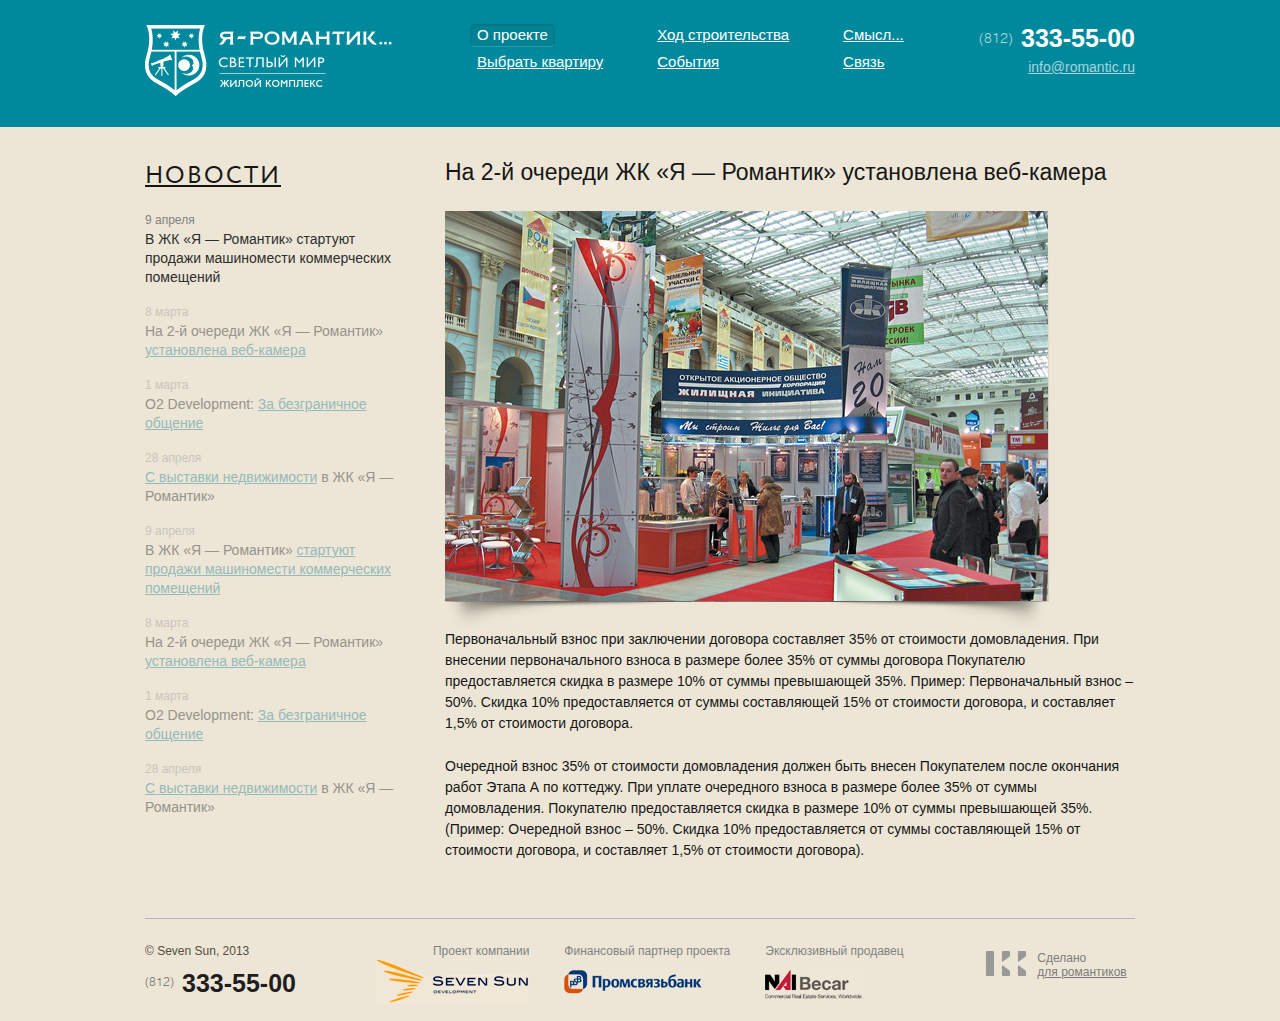
<file: new.html>
<!DOCTYPE html>
<!--[if lt IE 7]>      <html class="no-js lt-ie9 lt-ie8 lt-ie7"> <![endif]-->
<!--[if IE 7]>         <html class="no-js lt-ie9 lt-ie8"> <![endif]-->
<!--[if IE 8]>         <html class="no-js lt-ie9"> <![endif]-->
<!--[if gt IE 8]><!--> <html class="no-js"> <!--<![endif]-->
<head>
    <meta charset="utf-8">
    <meta http-equiv="X-UA-Compatible" content="IE=edge,chrome=1">
    <title>Я Романтик...</title>
    <meta name="description" content="">
    <!-- Place favicon.ico and apple-touch-icon.png in the root directory -->
    <link type="image/x-icon" href="favicon.ico" rel="icon"/>
    <link href="favicon.ico" rel="shortcut icon"/>
    <!-- For iPhone with high-resolution Retina display: -->
    <link rel="apple-touch-icon-precomposed" sizes="114x114" href="apple-touch-icon-114x114-precomposed.png">
    <!-- For first- and second-generation iPad: -->
    <link rel="apple-touch-icon-precomposed" sizes="72x72" href="apple-touch-icon-72x72-precomposed.png">
    <!-- For non-Retina iPhone, iPod Touch, and Android 2.1+ devices: -->
    <link rel="apple-touch-icon-precomposed" href="apple-touch-icon-precomposed.png">

    <link rel="stylesheet" href="css/style.css" />
    <link href='http://fonts.googleapis.com/css?family=PT+Serif+Caption:400,400italic&subset=latin,cyrillic' rel='stylesheet' type='text/css' />

    <script src="js/jquery-1.8.3.min.js"></script>
    <script type="text/javascript" src="js/jquery.carouFredSel.js"></script>
    <script src="js/common.js"></script>
</head>

<body>

<div class="container">
    <div class="hdr">
        <div class="case line">
            <a class="hdr__logo" href="#"><img src="img/logo.png" alt=""></a>
            <div class="hdr__block">
                <div class="hdr__block-box">
                    <a class="hdr__block-link block-link_active" href="#">О проекте</a>
                </div>
                <div class="hdr__block-box">
                    <a class="hdr__block-link" href="#">Выбрать квартиру</a>
                </div>
            </div>
            <div class="hdr__block">
                <div class="hdr__block-box">
                    <a class="hdr__block-link" href="#">Ход строительства</a>
                </div>
                <div class="hdr__block-box">
                    <a class="hdr__block-link" href="#">События</a>
                </div>
            </div>
            <div class="hdr__block hdr__block_lst">
                <div class="hdr__block-box">
                    <a class="hdr__block-link" href="#">Смысл...</a>
                </div>
                <div class="hdr__block-box">
                    <a class="hdr__block-link" href="#">Связь</a>
                </div>
            </div>
            <div class="hdr__contact line">
                <div class="hdr__contact-inner line"><span class="hdr__contact-ind">(812) </span><span class="hdr__contact-tel hdr__contact-tel_top"> 333-55-00</span></div>
                <a href="mailto:info@romantic.ru">info@romantic.ru</a>
            </div>
        </div>
    </div>
    
    <div class="cnt">
        <div class="case">
            <div class="main main_about line">
                <div class="sidebar sidebar_left">
                    <h2><a class="sidebar__ttl-link" href="#">Новости</a></h2>
                    <ul class="news news_choose">
                        <li class="active">
                            <div class="news__date">9 апреля</div>
                            <p>В ЖК «Я — Романтик» <a href="#">стартуют продажи машиномести коммерческих помещений</a></p>
                        </li>
                        <li>
                            <div class="news__date">8 марта</div>
                            <p>На 2-й очереди ЖК «Я — Романтик» <a href="#">установлена веб-камера</a></p>
                        </li>
                        <li>
                            <div class="news__date">1 марта</div>
                            <p>О2 Development: <a href="#">За безграничное общение</a></p>
                        </li>
                        <li>
                            <div class="news__date">28 апреля</div>
                            <p><a href="#">С выставки недвижимости</a> в ЖК «Я — Романтик»</p>
                        </li>
                        <li>
                            <div class="news__date">9 апреля</div>
                            <p>В ЖК «Я — Романтик» <a href="#">стартуют продажи машиномести коммерческих помещений</a></p>
                        </li>
                        <li>
                            <div class="news__date">8 марта</div>
                            <p>На 2-й очереди ЖК «Я — Романтик» <a href="#">установлена веб-камера</a></p>
                        </li>
                        <li>
                            <div class="news__date">1 марта</div>
                            <p>О2 Development: <a href="#">За безграничное общение</a></p>
                        </li>
                        <li>
                            <div class="news__date">28 апреля</div>
                            <p><a href="#">С выставки недвижимости</a> в ЖК «Я — Романтик»</p>
                        </li>
                    </ul>
                </div>
                <div class="main__cnt main__cnt_new">
                    <div class="main__inner main__inner_right">
                        <h3>На 2-й очереди ЖК «Я — Романтик» установлена веб-камера</h3>
                        <div class="about-pic">
                            <img src="img/new-pic.jpg" alt="">
                        </div>
                        <p>Первоначальный взнос при заключении договора составляет 35% от стоимости домовладения. При внесении первоначального взноса в размере более 35% от суммы договора Покупателю предоставляется скидка в размере 10% от суммы превышающей 35%. Пример: Первоначальный взнос – 50%. Скидка 10% предоставляется от суммы составляющей 15%  от стоимости договора, и составляет 1,5% от стоимости договора.</p>
                        <p>Очередной взнос 35% от стоимости домовладения должен быть внесен Покупателем после окончания работ Этапа А по коттеджу. При уплате очередного взноса в размере более 35% от суммы домовладения. Покупателю предоставляется скидка в размере 10% от суммы превышающей 35%. (Пример: Очередной взнос – 50%. Скидка 10% предоставляется от суммы составляющей 15% от стоимости договора, и составляет 1,5% от стоимости договора).</p>
                    </div>
                </div>
            </div>
        </div>
    </div>
</div>

<div class="ftr">
    <div class="case line">
        <div class="ftr__contact">
            <p>© Seven Sun, 2013</p>
            <div class="hdr__contact-inner line"><span class="hdr__contact-ind">(812) </span><span class="hdr__contact-tel"> 333-55-00</span></div>
        </div>
        <div class="ftr__partner">
            <p class="ftr__partner-fst">Проект компании </p>
            <a  class="ftr__partner-pic-fst" href="#"><img src="img/log01.png" alt=""></a>
        </div>
        <div class="ftr__partner">
            <p>Финансовый партнер проекта</p>
            <a href="#"><img src="img/log2.jpg" alt=""></a>
        </div>
        <div class="ftr__partner">
            <p>Эксклюзивный продавец</p>
            <a href="#"><img src="img/log03.jpg" alt=""></a>
        </div>
        <div class="ftr__studio">
            <span class="ftr__logo"></span>
            <div class="ftr__studio-name">Сделано<br/><a class="ftr__studio-link" href="#"><span class="ftr__studio-txt">для романтиков</span><span class="ftr__studio-txt_h">в Кельнике</span></a></div>
        </div>
    </div>
</div>
</body>
</html>
</file>
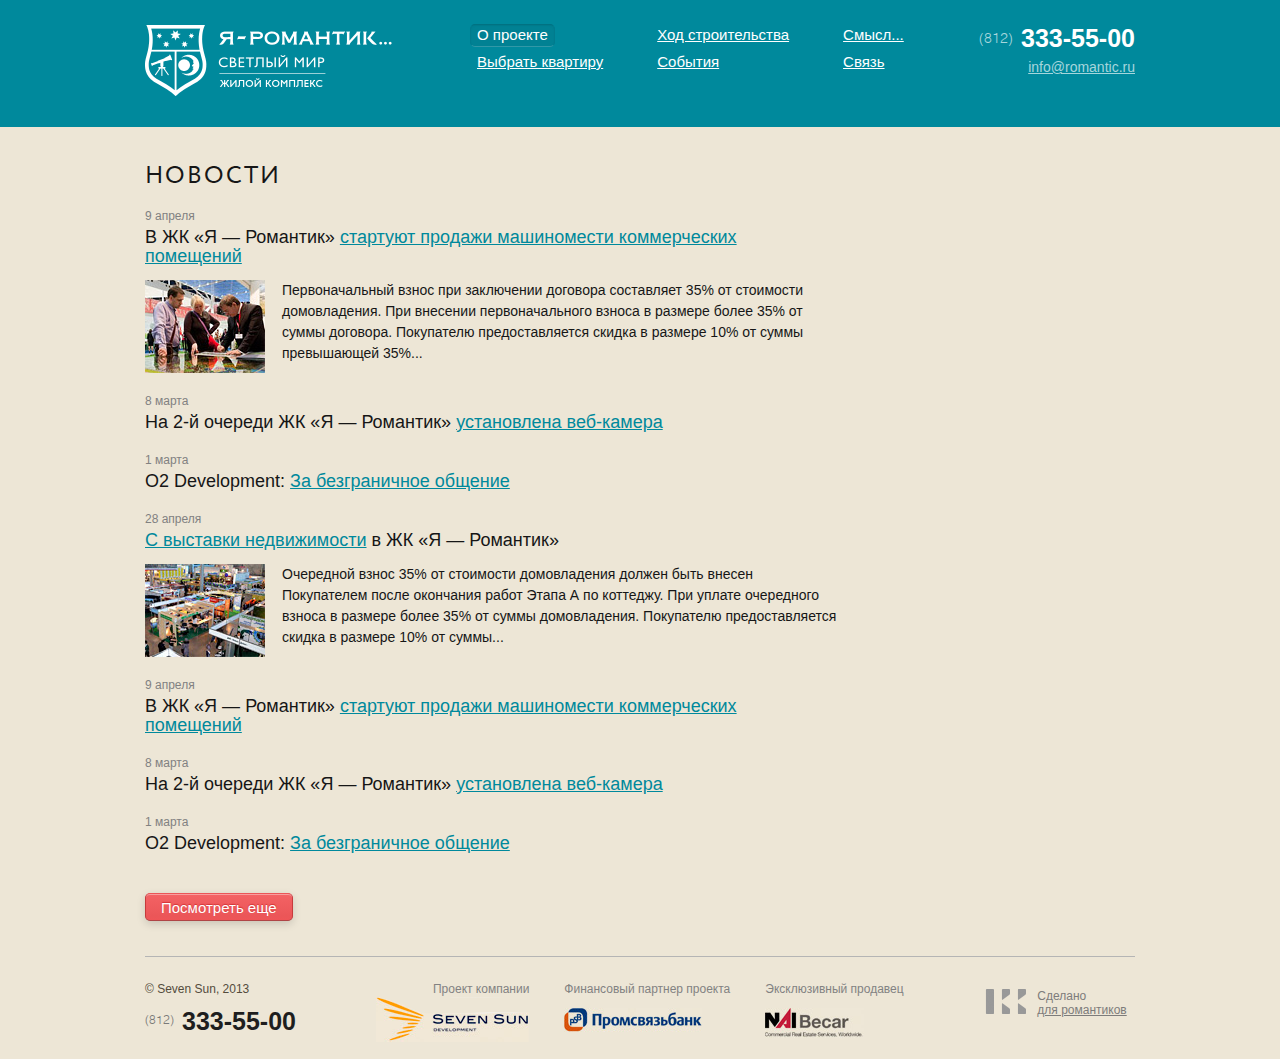
<file: news.html>
<!DOCTYPE html>
<!--[if lt IE 7]>      <html class="no-js lt-ie9 lt-ie8 lt-ie7"> <![endif]-->
<!--[if IE 7]>         <html class="no-js lt-ie9 lt-ie8"> <![endif]-->
<!--[if IE 8]>         <html class="no-js lt-ie9"> <![endif]-->
<!--[if gt IE 8]><!--> <html class="no-js"> <!--<![endif]-->
<head>
    <meta charset="utf-8">
    <meta http-equiv="X-UA-Compatible" content="IE=edge,chrome=1">
    <title>Я Романтик...</title>
    <meta name="description" content="">
    <!-- Place favicon.ico and apple-touch-icon.png in the root directory -->
    <link type="image/x-icon" href="favicon.ico" rel="icon"/>
    <link href="favicon.ico" rel="shortcut icon"/>
    <!-- For iPhone with high-resolution Retina display: -->
    <link rel="apple-touch-icon-precomposed" sizes="114x114" href="apple-touch-icon-114x114-precomposed.png">
    <!-- For first- and second-generation iPad: -->
    <link rel="apple-touch-icon-precomposed" sizes="72x72" href="apple-touch-icon-72x72-precomposed.png">
    <!-- For non-Retina iPhone, iPod Touch, and Android 2.1+ devices: -->
    <link rel="apple-touch-icon-precomposed" href="apple-touch-icon-precomposed.png">

    <link rel="stylesheet" href="css/style.css" />
    <link href='http://fonts.googleapis.com/css?family=PT+Serif+Caption:400,400italic&subset=latin,cyrillic' rel='stylesheet' type='text/css' />

    <script src="js/jquery-1.8.3.min.js"></script>
    <script type="text/javascript" src="js/jquery.carouFredSel.js"></script>
    <script src="js/common.js"></script>
</head>

<body>
<div class="container">
    <div class="hdr">
        <div class="case line">
            <a class="hdr__logo" href="#"><img src="img/logo.png" alt=""></a>
            <div class="hdr__block">
                <div class="hdr__block-box">
                    <a class="hdr__block-link block-link_active" href="#">О проекте</a>
                </div>
                <div class="hdr__block-box">
                    <a class="hdr__block-link" href="#">Выбрать квартиру</a>
                </div>
            </div>
            <div class="hdr__block">
                <div class="hdr__block-box">
                    <a class="hdr__block-link" href="#">Ход строительства</a>
                </div>
                <div class="hdr__block-box">
                    <a class="hdr__block-link" href="#">События</a>
                </div>
            </div>
            <div class="hdr__block hdr__block_lst">
                <div class="hdr__block-box">
                    <a class="hdr__block-link" href="#">Смысл...</a>
                </div>
                <div class="hdr__block-box">
                    <a class="hdr__block-link" href="#">Связь</a>
                </div>
            </div>
            <div class="hdr__contact line">
                <div class="hdr__contact-inner line"><span class="hdr__contact-ind">(812) </span><span class="hdr__contact-tel hdr__contact-tel_top"> 333-55-00</span></div>
                <a href="mailto:info@romantic.ru">info@romantic.ru</a>
            </div>
        </div>
    </div>
    
    <div class="cnt">
        <div class="case">
            <div class="main main_news line">
                <div class="main__cnt">
                    <div class="main__inner">
                        <h2>Новости</h2>
                        <ul class="news">
                            <li>
                                <div class="news__date">9 апреля</div>
                                <p>В ЖК «Я — Романтик» <a href="#">стартуют продажи машиномести коммерческих помещений</a></p>
                                <div class="news__pic line">
                                    <img src="img/new01.jpg" alt="">
                                    Первоначальный взнос при заключении договора составляет 35% от стоимости домовладения. При внесении первоначального взноса в размере более 35% от суммы договора. Покупателю предоставляется скидка в размере 10% от суммы превышающей 35%...
                                </div>
                            </li>
                            <li>
                                <div class="news__date">8 марта</div>
                                <p>На 2-й очереди ЖК «Я — Романтик» <a href="#">установлена веб-камера</a></p>
                            </li>
                            <li>
                                <div class="news__date">1 марта</div>
                                <p>О2 Development: <a href="#">За безграничное общение</a></p>
                            </li>
                            <li>
                                <div class="news__date">28 апреля</div>
                                <p><a href="#">С выставки недвижимости</a> в ЖК «Я — Романтик»</p>
                                <div class="news__pic line">
                                    <img src="img/new02.jpg" alt="">
                                    Очередной взнос 35% от стоимости домовладения должен быть внесен Покупателем после окончания работ Этапа А по коттеджу. При уплате очередного взноса в размере более 35% от суммы домовладения. Покупателю предоставляется скидка в размере 10% от суммы...
                                </div>
                            </li>
                            <li>
                                <div class="news__date">9 апреля</div>
                                <p>В ЖК «Я — Романтик» <a href="#">стартуют продажи машиномести коммерческих помещений</a></p>
                            </li>
                            <li>
                                <div class="news__date">8 марта</div>
                                <p>На 2-й очереди ЖК «Я — Романтик» <a href="#">установлена веб-камера</a></p>
                            </li>
                            <li>
                                <div class="news__date">1 марта</div>
                                <p>О2 Development: <a href="#">За безграничное общение</a></p>
                            </li>
                        </ul>
                        <a class="btn btn_small" href="#"><span class="btn-inside">Посмотреть еще</span></a>
                    </div>
                </div>
                <div class="sidebar">
                </div>
            </div>
        </div>
    </div>
</div>

<div class="ftr">
    <div class="case line">
        <div class="ftr__contact">
            <p>© Seven Sun, 2013</p>
            <div class="hdr__contact-inner line"><span class="hdr__contact-ind">(812) </span><span class="hdr__contact-tel"> 333-55-00</span></div>
        </div>
        <div class="ftr__partner">
            <p class="ftr__partner-fst">Проект компании </p>
            <a  class="ftr__partner-pic-fst" href="#"><img src="img/log01.png" alt=""></a>
        </div>
        <div class="ftr__partner">
            <p>Финансовый партнер проекта</p>
            <a href="#"><img src="img/log2.jpg" alt=""></a>
        </div>
        <div class="ftr__partner">
            <p>Эксклюзивный продавец</p>
            <a href="#"><img src="img/log03.jpg" alt=""></a>
        </div>
        <div class="ftr__studio">
            <span class="ftr__logo"></span>
            <div class="ftr__studio-name">Сделано<br/><a class="ftr__studio-link" href="#"><span class="ftr__studio-txt">для романтиков</span><span class="ftr__studio-txt_h">в Кельнике</span></a></div>
        </div>
    </div>
</div>
</body>
</html>
</file>
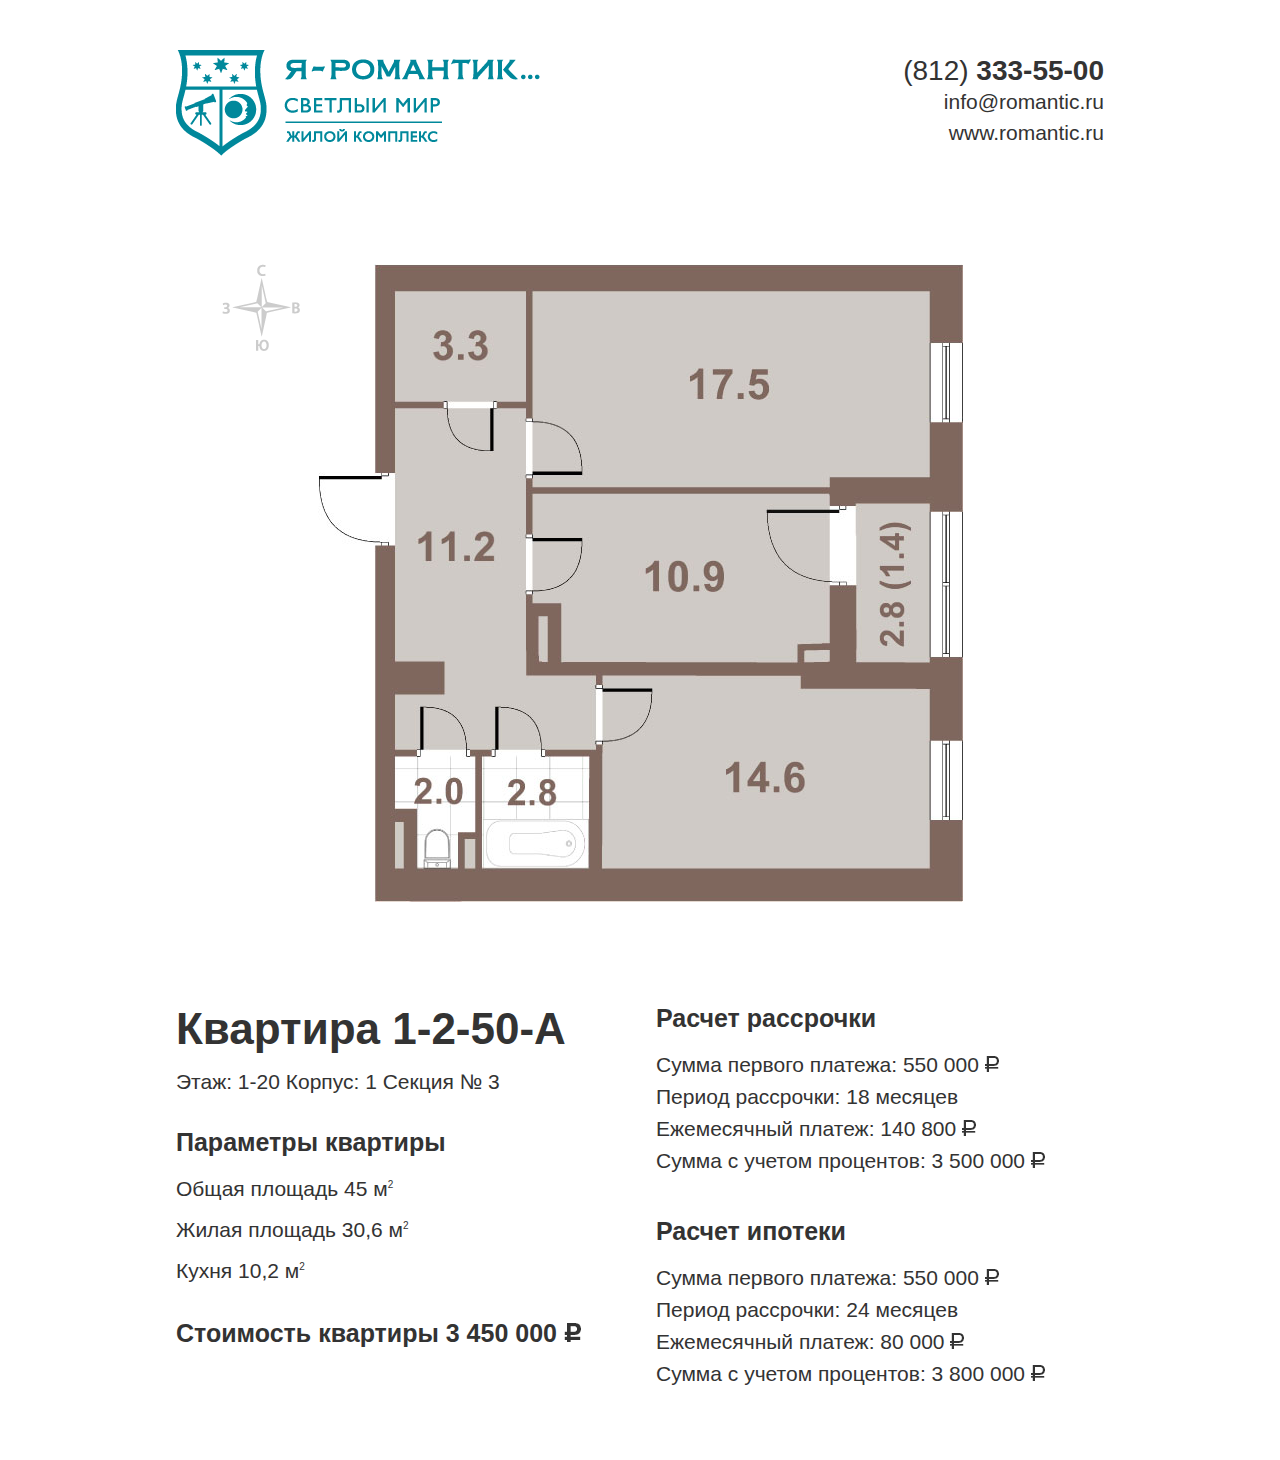
<file: print-page.html>
<!DOCTYPE html PUBLIC "-//W3C//DTD XHTML 1.0 Transitional//EN" "http://www.w3.org/TR/xhtml1/DTD/xhtml1-transitional.dtd">
<html xmlns="http://www.w3.org/1999/xhtml">
<head>
	<meta http-equiv="Content-Type" content="text/html; charset=utf-8" />
    <title>Я Романтик...</title>
</head>
<body bgcolor="#ffffff" style="margin:0; font-size:21px; line-height:32px; font-family:Arial, Helvetica, sans-serif; color:#333;">
	<div class="wrapper" style="margin: 0 auto; width:928px;">
        <div class="hdr" style="padding:50px 0 108px; overflow:hidden;">
            <table cellspacing="0" cellpadding="0" style="border-collapse: collapse; width: 100%;">
				<tr>
					<td width="50%" valign="top" style="font-size:0; line-height:0;">
						<img src="img/logo-print.png" alt="" width="364" height="106" />
					</td>
					<td width="50%" valign="top" align="right">
						<ul style="text-align:right; font-size:21px; line-height:31px; padding:5px 0 0; margin:0; list-style:none;">
							<li style="font-size:28px;">(812) <strong>333-55-00</strong></li>
							<li>info@romantic.ru</li>
							<li>www.romantic.ru</li>
						</ul>
					</td>
				</tr>
            </table>
        </div>
        <div class="cnt" style="padding:0 0 30px;">
            <div class="visual" style="background-image:url(img/img-northwest.png); background-repeat:no-repeat; background-position:46px 0; padding:0 124px 100px; min-height:300px; text-align: center;">
                <img src="img/img10.jpg" alt="" width="645" height="638"/>
            </div>
			<div class="description" style="overflow:hidden;">
				<table cellspacing="0" cellpadding="0" style="border-collapse: collapse; width: 100%;">
					<tr>
						<td width="50%" valign="top" align="left">
							<div class="col-left" style="width:480px;">
								<h1 style="font-size:44px; font-weight:bold; line-height:54px;  margin:0 0 10px;">Квартира 1-2-50-A</h1>
								<p style="margin:0 0 28px;">Этаж: 1-20  Корпус: 1  Секция № 3</p>
								<h2 style="font-size:25px; font-weight:bold; margin:0 0 11px;">Параметры квартиры</h2>
								<p style="margin:0 0 5px;">Общая площадь 45 м<sup style="font-size:10px;">2</sup></p>
								<p style="margin:0 0 5px;">Жилая площадь 30,6 м<sup style="font-size:10px;">2</sup></p>
								<p style="margin:0 0 5px;">Кухня 10,2 м<sup style="font-size:10px;">2</sup></p>
								<h2 style="font-size:25px; font-weight:bold; padding:25px 0 0; margin:0 0 5px;">Стоимость квартиры 3 450 000 <img src="img/ico-rub01.png" width="17" height="23" alt=""/></h2>
							</div>
						</td>
						<td width="50%" valign="top" align="left">
							<div class="col-right" style="width:432px;">
								<div class="block" style="padding:0 0 38px">
									<h2 style="font-size:25px; font-weight:bold; margin:0 0 15px;">Расчет рассрочки</h2>
									<p style="margin:0;">Cумма первого платежа: 550 000 <img src="img/ico-rub02.png" width="14" height="18" alt=""/></p>
									<p style="margin:0;">Период рассрочки: 18 месяцев</p>
									<p style="margin:0;">Ежемесячный платеж: 140 800 <img src="img/ico-rub02.png" width="14" height="18" alt=""/></p>
									<p style="margin:0;">Сумма с учетом процентов: 3 500 000 <img src="img/ico-rub02.png" width="14" height="18" alt=""/></p>
								</div>
								<div class="block" style="padding-bottom:40px">
									<h2 style="font-size:25px; font-weight:bold; margin:0 0 15px;">Расчет ипотеки</h2>
									<p style="margin:0;">Cумма первого платежа: 550 000 <img src="img/ico-rub02.png" width="14" height="18" alt=""/></p>
									<p style="margin:0;">Период рассрочки: 24 месяцев</p>
									<p style="margin:0;">Ежемесячный платеж: 80 000 <img src="img/ico-rub02.png" width="14" height="18" alt=""/></p>
									<p style="margin:0;">Сумма с учетом процентов: 3 800 000 <img src="img/ico-rub02.png" width="14" height="18" alt=""/></p>
								</div>
							</div>
						</td>
					</tr>
				</table>
            </div>
        </div>
	</div>
</body>
</html>
</file>
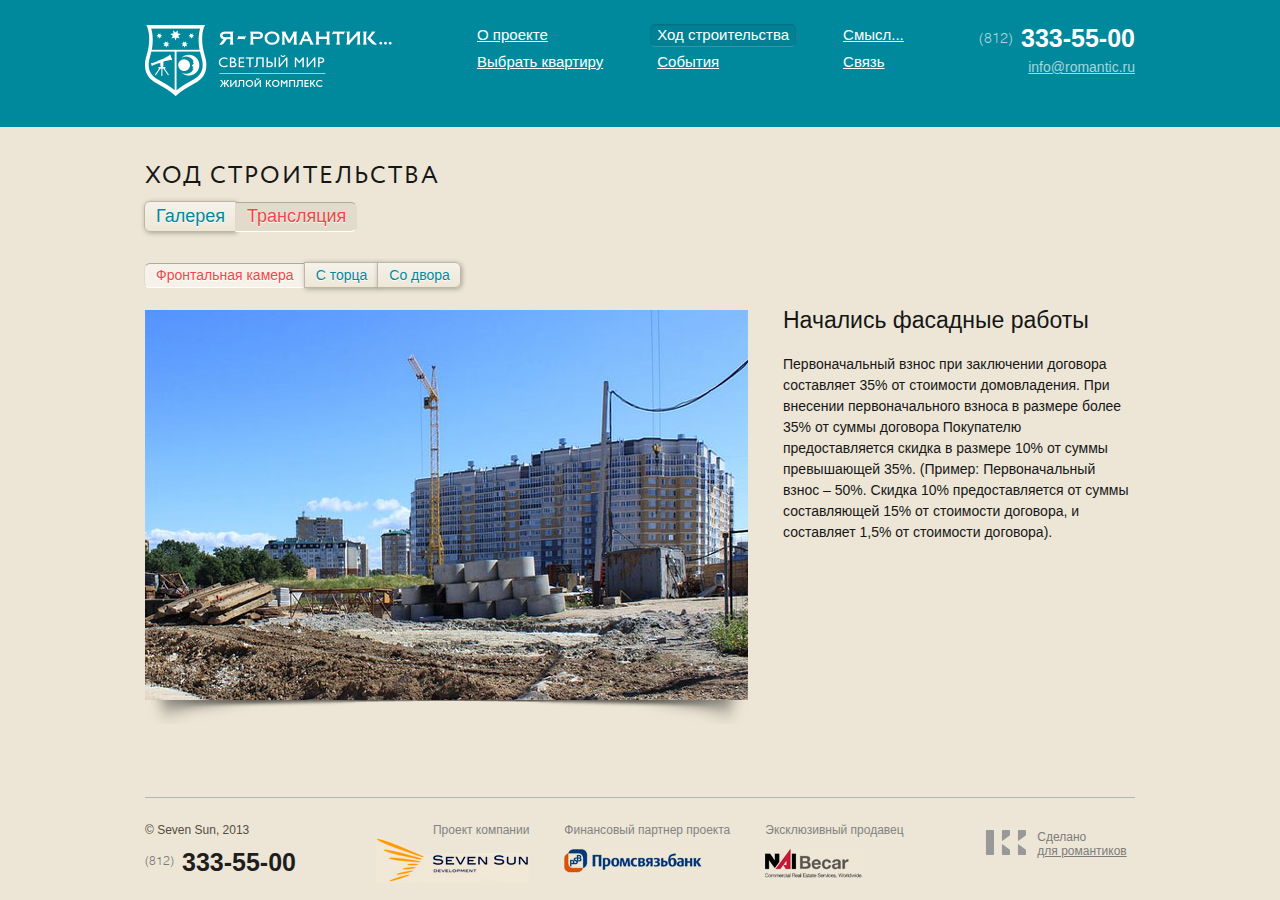
<file: progress-video.html>
<!DOCTYPE html>
<!--[if lt IE 7]>      <html class="no-js lt-ie9 lt-ie8 lt-ie7"> <![endif]-->
<!--[if IE 7]>         <html class="no-js lt-ie9 lt-ie8"> <![endif]-->
<!--[if IE 8]>         <html class="no-js lt-ie9"> <![endif]-->
<!--[if gt IE 8]><!--> <html class="no-js"> <!--<![endif]-->
<head>
    <meta charset="utf-8">
    <meta http-equiv="X-UA-Compatible" content="IE=edge,chrome=1">
    <title>Я Романтик...</title>
    <meta name="description" content="">
    <!-- Place favicon.ico and apple-touch-icon.png in the root directory -->
    <link type="image/x-icon" href="favicon.ico" rel="icon"/>
    <link href="favicon.ico" rel="shortcut icon"/>
    <!-- For iPhone with high-resolution Retina display: -->
    <link rel="apple-touch-icon-precomposed" sizes="114x114" href="apple-touch-icon-114x114-precomposed.png">
    <!-- For first- and second-generation iPad: -->
    <link rel="apple-touch-icon-precomposed" sizes="72x72" href="apple-touch-icon-72x72-precomposed.png">
    <!-- For non-Retina iPhone, iPod Touch, and Android 2.1+ devices: -->
    <link rel="apple-touch-icon-precomposed" href="apple-touch-icon-precomposed.png">

    <link rel="stylesheet" href="css/style.css" />
    <link href='http://fonts.googleapis.com/css?family=PT+Serif+Caption:400,400italic&subset=latin,cyrillic' rel='stylesheet' type='text/css' />

    <script src="js/jquery-1.8.3.min.js"></script>
    <script type="text/javascript" src="js/jquery.carouFredSel.js"></script>
    <script src="js/common.js"></script>
</head>

<body>
<div class="container">
    <div class="hdr">
        <div class="case line">
            <a class="hdr__logo" href="#"><img src="img/logo.png" alt=""></a>
            <div class="hdr__block">
                <div class="hdr__block-box">
                    <a class="hdr__block-link" href="#">О проекте</a>
                </div>
                <div class="hdr__block-box">
                    <a class="hdr__block-link" href="#">Выбрать квартиру</a>
                </div>
            </div>
            <div class="hdr__block">
                <div class="hdr__block-box">
                    <a class="hdr__block-link block-link_active" href="#">Ход строительства</a>
                </div>
                <div class="hdr__block-box">
                    <a class="hdr__block-link" href="#">События</a>
                </div>
            </div>
            <div class="hdr__block hdr__block_lst">
                <div class="hdr__block-box">
                    <a class="hdr__block-link" href="#">Смысл...</a>
                </div>
                <div class="hdr__block-box">
                    <a class="hdr__block-link" href="#">Связь</a>
                </div>
            </div>
            <div class="hdr__contact line">
                <div class="hdr__contact-inner line"><span class="hdr__contact-ind">(812) </span><span class="hdr__contact-tel hdr__contact-tel_top"> 333-55-00</span></div>
                <a href="mailto:info@romantic.ru">info@romantic.ru</a>
            </div>
        </div>
    </div>
    
    <div class="cnt">
        <div class="case">
            <div class="main main_terms line">
                <div class="main__cnt">
                    <h2>Ход Строительства</h2>
                    <ul class="filter filter_large filter_tabs">
                        <li class="filter__item"><a class="filter__link" href="#">Галерея</a></li>
                        <li class="filter__item filter__item_active"><a class="filter__link" href="#">Трансляция</a></li>
                    </ul>
                    <div class="filter-nav">
                        <ul class="filter filter_tabs">
                            <li class="filter__item filter__item_active"><a class="filter__link" href="#">Фронтальная камера</a></li>
                            <li class="filter__item"><a class="filter__link" href="#">С торца</a></li>
                            <li class="filter__item"><a class="filter__link" href="#">Со двора</a></li>
                        </ul>
                    </div>
                    <div class="article line">
                        <div class="article__visual article__visual_view">
                            <img src="img/bg-video.jpg" width="603" height="390" alt=""/>
                        </div>
                        <div class="article__txt">
                            <h3>Начались фасадные работы</h3>
                            <p>Первоначальный взнос при заключении договора составляет 35% от стоимости домовладения.
                                При внесении первоначального взноса в размере более 35% от суммы договора Покупателю предоставляется скидка в размере 10% от суммы превышающей 35%. (Пример: Первоначальный взнос – 50%. Скидка 10% предоставляется от суммы составляющей 15%  от стоимости договора, и составляет 1,5% от стоимости договора).
                            </p>
                        </div>
                    </div>
                </div>
            </div>
        </div>
    </div>
</div>

<div class="ftr">
    <div class="case line">
        <div class="ftr__contact">
            <p>© Seven Sun, 2013</p>
            <div class="hdr__contact-inner line"><span class="hdr__contact-ind">(812) </span><span class="hdr__contact-tel"> 333-55-00</span></div>
        </div>
        <div class="ftr__partner">
            <p class="ftr__partner-fst">Проект компании </p>
            <a  class="ftr__partner-pic-fst" href="#"><img src="img/log01.png" alt=""></a>
        </div>
        <div class="ftr__partner">
            <p>Финансовый партнер проекта</p>
            <a href="#"><img src="img/log2.jpg" alt=""></a>
        </div>
        <div class="ftr__partner">
            <p>Эксклюзивный продавец</p>
            <a href="#"><img src="img/log03.jpg" alt=""></a>
        </div>
        <div class="ftr__studio">
            <span class="ftr__logo"></span>
            <div class="ftr__studio-name">Сделано<br/><a class="ftr__studio-link" href="#"><span class="ftr__studio-txt">для романтиков</span><span class="ftr__studio-txt_h">в Кельнике</span></a></div>
        </div>
    </div>
</div>
</body>
</html>
</file>
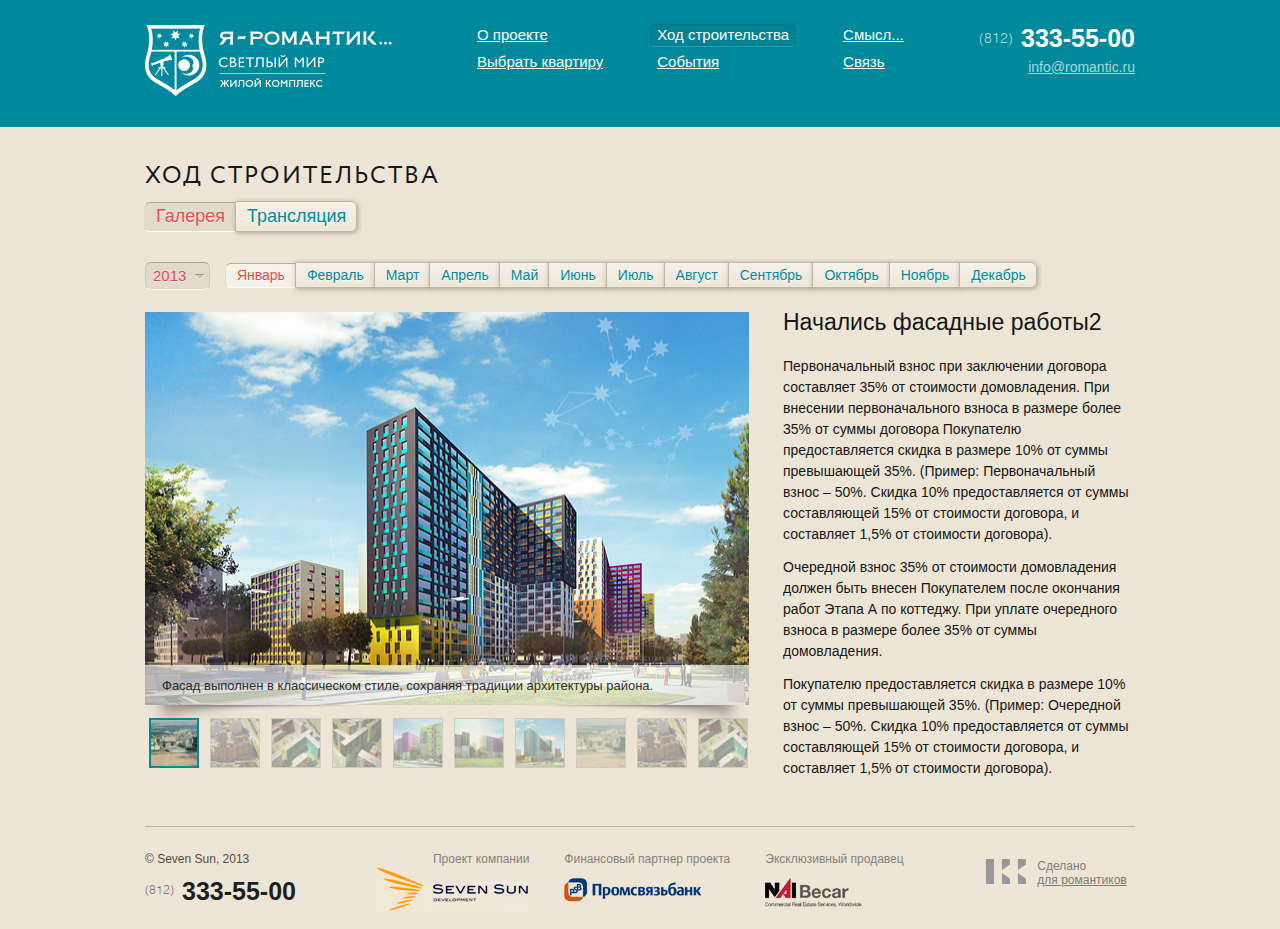
<file: progress.html>
<!DOCTYPE html>
<!--[if lt IE 7]>      <html class="no-js lt-ie9 lt-ie8 lt-ie7"> <![endif]-->
<!--[if IE 7]>         <html class="no-js lt-ie9 lt-ie8"> <![endif]-->
<!--[if IE 8]>         <html class="no-js lt-ie9"> <![endif]-->
<!--[if gt IE 8]><!--> <html class="no-js"> <!--<![endif]-->
<head>
    <meta charset="utf-8">
    <meta http-equiv="X-UA-Compatible" content="IE=edge,chrome=1">
    <title>Я Романтик...</title>
    <meta name="description" content="">
    <!-- Place favicon.ico and apple-touch-icon.png in the root directory -->
    <link type="image/x-icon" href="favicon.ico" rel="icon"/>
    <link href="favicon.ico" rel="shortcut icon"/>
    <!-- For iPhone with high-resolution Retina display: -->
    <link rel="apple-touch-icon-precomposed" sizes="114x114" href="apple-touch-icon-114x114-precomposed.png">
    <!-- For first- and second-generation iPad: -->
    <link rel="apple-touch-icon-precomposed" sizes="72x72" href="apple-touch-icon-72x72-precomposed.png">
    <!-- For non-Retina iPhone, iPod Touch, and Android 2.1+ devices: -->
    <link rel="apple-touch-icon-precomposed" href="apple-touch-icon-precomposed.png">

    <link rel="stylesheet" href="css/style.css" />
    <link href='http://fonts.googleapis.com/css?family=PT+Serif+Caption:400,400italic&subset=latin,cyrillic' rel='stylesheet' type='text/css' />
    <link rel="stylesheet" href="css/fotorama.css"/>

    <script src="js/jquery-1.8.3.min.js"></script>
    <script type="text/javascript" src="js/jquery.carouFredSel.js"></script>
    <script src="js/jquery-ui-1.9.2.custom.js"></script>
    <script src="js/jquery.selectBoxIt.js"></script>
    <script src="js/fotorama.js"></script>
    <script src="js/common.js"></script>
    <script>
        $(function() {
            $('#year-select').selectBoxIt();
            $('.fotorama').fotorama();
        });
    </script>
</head>

<body>
<div class="container">
    <div class="hdr">
        <div class="case line">
            <a class="hdr__logo" href="#"><img src="img/logo.png" alt=""></a>
            <div class="hdr__block">
                <div class="hdr__block-box">
                    <a class="hdr__block-link" href="#">О проекте</a>
                </div>
                <div class="hdr__block-box">
                    <a class="hdr__block-link" href="#">Выбрать квартиру</a>
                </div>
            </div>
            <div class="hdr__block">
                <div class="hdr__block-box">
                    <a class="hdr__block-link block-link_active" href="#">Ход строительства</a>
                </div>
                <div class="hdr__block-box">
                    <a class="hdr__block-link" href="#">События</a>
                </div>
            </div>
            <div class="hdr__block hdr__block_lst">
                <div class="hdr__block-box">
                    <a class="hdr__block-link" href="#">Смысл...</a>
                </div>
                <div class="hdr__block-box">
                    <a class="hdr__block-link" href="#">Связь</a>
                </div>
            </div>
            <div class="hdr__contact line">
                <div class="hdr__contact-inner line"><span class="hdr__contact-ind">(812) </span><span class="hdr__contact-tel hdr__contact-tel_top"> 333-55-00</span></div>
                <a href="mailto:info@romantic.ru">info@romantic.ru</a>
            </div>
        </div>
    </div>

    <div class="cnt">
        <div class="case">
            <div class="main main_terms line">
                <div class="main__cnt">
                    <h2>Ход Строительства</h2>
                    <ul class="filter filter_large filter_tabs">
                        <li class="filter__item filter__item_active"><a class="filter__link" href="#">Галерея</a></li>
                        <li class="filter__item"><a class="filter__link" href="#">Трансляция</a></li>
                    </ul>
                    <div class="filter-nav">
                        <select id="year-select" class="year-select" name="year-select">
                            <option value="2013">2013</option>
                            <option value="2014">2014</option>
                        </select>
                        <ul class="filter filter_tabs">
                            <li class="filter__item filter__item_active"><a class="filter__link" href="#">Январь</a></li>
                            <li class="filter__item"><a class="filter__link" href="#">Февраль</a></li>
                            <li class="filter__item"><a class="filter__link" href="#">Март</a></li>
                            <li class="filter__item"><a class="filter__link" href="#">Апрель</a></li>
                            <li class="filter__item"><a class="filter__link" href="#">Май</a></li>
                            <li class="filter__item"><a class="filter__link" href="#">Июнь</a></li>
                            <li class="filter__item"><a class="filter__link" href="#">Июль</a></li>
                            <li class="filter__item"><a class="filter__link" href="#">Август</a></li>
                            <li class="filter__item"><a class="filter__link" href="#">Сентябрь</a></li>
                            <li class="filter__item"><a class="filter__link" href="#">Октябрь</a></li>
                            <li class="filter__item"><a class="filter__link" href="#">Ноябрь</a></li>
                            <li class="filter__item"><a class="filter__link" href="#">Декабрь</a></li>
                        </ul>
                    </div>
                    <div class="article line">
                        <div class="article__visual">
                            <div class="fotorama" data-width="604" data-height="393" data-fullscreenIcon="true">
                                <div class="caption" data-img="img/00.jpg" data-thumb="img/preview/00.jpg">
                                    <small class="caption__location">Фасад выполнен в классическом стиле, cохраняя традиции архитектуры района.</small>
                                </div>
                                <div class="caption" data-img="img/00.jpg" data-thumb="img/preview/01.jpg">
                                    <small class="caption__location">Фасад выполнен в классическом стиле, cохраняя традиции архитектуры района.</small>
                                </div>
                                <div class="caption" data-img="img/00.jpg" data-thumb="img/preview/02.jpg">
                                    <small class="caption__location">Фасад выполнен в классическом стиле, cохраняя традиции архитектуры района.</small>
                                </div>
                                <div class="caption" data-img="img/00.jpg" data-thumb="img/preview/03.jpg">
                                    <small class="caption__location">Фасад выполнен в классическом стиле, cохраняя традиции архитектуры района.</small>
                                </div>
                                <div class="caption" data-img="img/00.jpg" data-thumb="img/preview/04.jpg">
                                    <small class="caption__location">Фасад выполнен в классическом стиле, cохраняя традиции архитектуры района.</small>
                                </div>
                                <div class="caption" data-img="img/00.jpg" data-thumb="img/preview/05.jpg">
                                    <small class="caption__location">Фасад выполнен в классическом стиле, cохраняя традиции архитектуры района.</small>
                                </div>
                                <div class="caption" data-img="img/00.jpg" data-thumb="img/preview/06.jpg">
                                    <small class="caption__location">Фасад выполнен в классическом стиле, cохраняя традиции архитектуры района.</small>
                                </div>
                                <div class="caption" data-img="img/00.jpg" data-thumb="img/preview/00.jpg">
                                    <small class="caption__location">Фасад выполнен в классическом стиле, cохраняя традиции архитектуры района.</small>
                                </div>
                                <div class="caption" data-img="img/00.jpg" data-thumb="img/preview/01.jpg">
                                    <small class="caption__location">Фасад выполнен в классическом стиле, cохраняя традиции архитектуры района.</small>
                                </div>
                                <div class="caption" data-img="img/00.jpg" data-thumb="img/preview/02.jpg">
                                    <small class="caption__location">Фасад выполнен в классическом стиле, cохраняя традиции архитектуры района.</small>
                                </div>
                                <div class="caption" data-img="img/00.jpg" data-thumb="img/preview/03.jpg">
                                    <small class="caption__location">Фасад выполнен в классическом стиле, cохраняя традиции архитектуры района.</small>
                                </div>
                            </div>
                        </div>
                        <div class="article__txt">
                            <h3>Начались фасадные работы2</h3>
                            <p>Первоначальный взнос при заключении договора составляет 35% от стоимости домовладения. При внесении первоначального взноса в размере более 35% от суммы договора Покупателю предоставляется скидка в размере 10% от суммы превышающей 35%. (Пример: Первоначальный взнос – 50%. Скидка 10% предоставляется
                                от суммы составляющей 15%  от стоимости договора, и составляет 1,5% от стоимости договора). </p>
                            <p>Очередной взнос 35% от стоимости домовладения должен быть внесен Покупателем после окончания работ Этапа А по коттеджу. При уплате очередного взноса в размере более 35% от суммы домовладения. </p>
                            <p>Покупателю предоставляется скидка в размере 10% от суммы превышающей 35%. (Пример: Очередной взнос – 50%. Скидка 10% предоставляется от суммы составляющей 15% от стоимости договора, и составляет 1,5% от стоимости договора). </p>
                        </div>
                    </div>
                </div>
            </div>
        </div>
    </div>
</div>

<div class="ftr">
    <div class="case line">
        <div class="ftr__contact">
            <p>© Seven Sun, 2013</p>
            <div class="hdr__contact-inner line"><span class="hdr__contact-ind">(812) </span><span class="hdr__contact-tel"> 333-55-00</span></div>
        </div>
        <div class="ftr__partner">
            <p class="ftr__partner-fst">Проект компании </p>
            <a  class="ftr__partner-pic-fst" href="#"><img src="img/log01.png" alt=""></a>
        </div>
        <div class="ftr__partner">
            <p>Финансовый партнер проекта</p>
            <a href="#"><img src="img/log2.jpg" alt=""></a>
        </div>
        <div class="ftr__partner">
            <p>Эксклюзивный продавец</p>
            <a href="#"><img src="img/log03.jpg" alt=""></a>
        </div>
        <div class="ftr__studio">
            <span class="ftr__logo"></span>
            <div class="ftr__studio-name">Сделано<br/><a class="ftr__studio-link" href="#"><span class="ftr__studio-txt">для романтиков</span><span class="ftr__studio-txt_h">в Кельнике</span></a></div>
        </div>
    </div>
</div>
</body>
</html>
</file>
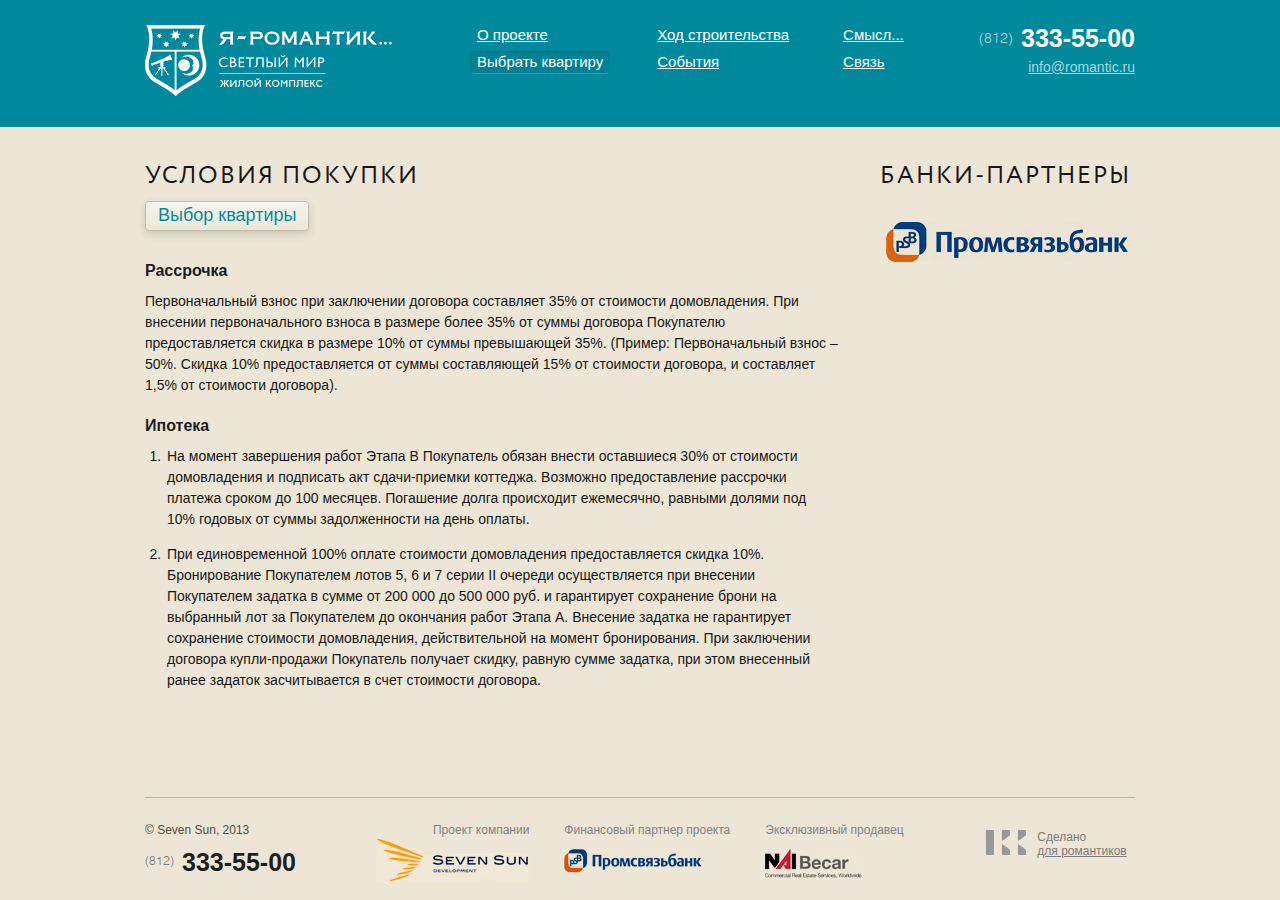
<file: terms.html>
<!DOCTYPE html>
<!--[if lt IE 7]>      <html class="no-js lt-ie9 lt-ie8 lt-ie7"> <![endif]-->
<!--[if IE 7]>         <html class="no-js lt-ie9 lt-ie8"> <![endif]-->
<!--[if IE 8]>         <html class="no-js lt-ie9"> <![endif]-->
<!--[if gt IE 8]><!--> <html class="no-js"> <!--<![endif]-->
<head>
    <meta charset="utf-8">
    <meta http-equiv="X-UA-Compatible" content="IE=edge,chrome=1">
    <title>Я Романтик...</title>
    <meta name="description" content="">
    <!-- Place favicon.ico and apple-touch-icon.png in the root directory -->
    <link type="image/x-icon" href="favicon.ico" rel="icon"/>
    <link href="favicon.ico" rel="shortcut icon"/>
    <!-- For iPhone with high-resolution Retina display: -->
    <link rel="apple-touch-icon-precomposed" sizes="114x114" href="apple-touch-icon-114x114-precomposed.png">
    <!-- For first- and second-generation iPad: -->
    <link rel="apple-touch-icon-precomposed" sizes="72x72" href="apple-touch-icon-72x72-precomposed.png">
    <!-- For non-Retina iPhone, iPod Touch, and Android 2.1+ devices: -->
    <link rel="apple-touch-icon-precomposed" href="apple-touch-icon-precomposed.png">

    <link rel="stylesheet" href="css/style.css" />
    <link href='http://fonts.googleapis.com/css?family=PT+Serif+Caption:400,400italic&subset=latin,cyrillic' rel='stylesheet' type='text/css' />

    <script src="js/jquery-1.8.3.min.js"></script>
    <script type="text/javascript" src="js/jquery.carouFredSel.js"></script>
    <script src="js/common.js"></script>
</head>

<body>
<div class="container">
    <div class="hdr">
        <div class="case line">
            <a class="hdr__logo" href="#"><img src="img/logo.png" alt=""></a>
            <div class="hdr__block">
                <div class="hdr__block-box">
                    <a class="hdr__block-link" href="#">О проекте</a>
                </div>
                <div class="hdr__block-box">
                    <a class="hdr__block-link block-link_active" href="#">Выбрать квартиру</a>
                </div>
            </div>
            <div class="hdr__block">
                <div class="hdr__block-box">
                    <a class="hdr__block-link " href="#">Ход строительства</a>
                </div>
                <div class="hdr__block-box">
                    <a class="hdr__block-link" href="#">События</a>
                </div>
            </div>
            <div class="hdr__block hdr__block_lst">
                <div class="hdr__block-box">
                    <a class="hdr__block-link" href="#">Смысл...</a>
                </div>
                <div class="hdr__block-box">
                    <a class="hdr__block-link" href="#">Связь</a>
                </div>
            </div>
            <div class="hdr__contact line">
                <div class="hdr__contact-inner line"><span class="hdr__contact-ind">(812) </span><span class="hdr__contact-tel hdr__contact-tel_top"> 333-55-00</span></div>
                <a href="mailto:info@romantic.ru">info@romantic.ru</a>
            </div>
        </div>
    </div>
    
    <div class="cnt">
        <div class="case">
            <div class="main main_terms line">
                <div class="main__cnt">
                    <div class="main__inner">
                        <h2>Условия покупки</h2>
                        <a class="btn btn_grey" href="#"><span class="btn-inside">Выбор квартиры</span></a>
                        <h4>Рассрочка</h4>
                        <p>Первоначальный взнос при заключении договора составляет 35% от стоимости домовладения. При
                            внесении первоначального взноса в размере более 35% от суммы договора Покупателю предоставляется скидка в размере 10% от суммы превышающей 35%. (Пример: Первоначальный взнос – 50%. Скидка 10% предоставляется от суммы составляющей 15%  от стоимости договора, и составляет 1,5% от стоимости договора). </p>
                        <h4>Ипотека</h4>
                        <ol class="list-block">
                            <li>На момент завершения работ Этапа В Покупатель обязан внести  оставшиеся 30% от стоимости домовладения и подписать акт сдачи-приемки коттеджа. Возможно предоставление рассрочки платежа сроком до 100 месяцев. Погашение долга происходит ежемесячно, равными долями под 10% годовых от суммы задолженности на день оплаты.</li>
                            <li>При единовременной 100% оплате стоимости домовладения предоставляется скидка 10%.
                                Бронирование Покупателем лотов 5, 6 и 7 серии II очереди осуществляется при внесении Покупателем задатка в сумме от 200 000 до 500 000 руб. и гарантирует сохранение брони на выбранный лот за Покупателем до окончания работ Этапа А. Внесение задатка не гарантирует сохранение стоимости домовладения, действительной на момент бронирования. При заключении договора купли-продажи Покупатель получает скидку, равную сумме задатка, при этом внесенный ранее задаток засчитывается в счет стоимости договора.</li>
                        </ol>
                    </div>
                </div>
                <div class="sidebar">
                    <h2>Банки-партнеры</h2>
                    <a class="sidebar__terms-logo" href="#">
                        <img src="img/log2-big.jpg" alt="">
                    </a>
                </div>
            </div>
        </div>
    </div>
</div>

<div class="ftr">
    <div class="case line">
        <div class="ftr__contact">
            <p>© Seven Sun, 2013</p>
            <div class="hdr__contact-inner line"><span class="hdr__contact-ind">(812) </span><span class="hdr__contact-tel"> 333-55-00</span></div>
        </div>
        <div class="ftr__partner">
            <p class="ftr__partner-fst">Проект компании </p>
            <a  class="ftr__partner-pic-fst" href="#"><img src="img/log01.png" alt=""></a>
        </div>
        <div class="ftr__partner">
            <p>Финансовый партнер проекта</p>
            <a href="#"><img src="img/log2.jpg" alt=""></a>
        </div>
        <div class="ftr__partner">
            <p>Эксклюзивный продавец</p>
            <a href="#"><img src="img/log03.jpg" alt=""></a>
        </div>
        <div class="ftr__studio">
            <span class="ftr__logo"></span>
            <div class="ftr__studio-name">Сделано<br/><a class="ftr__studio-link" href="#"><span class="ftr__studio-txt">для романтиков</span><span class="ftr__studio-txt_h">в Кельнике</span></a></div>
        </div>
    </div>
</div>
</body>
</html>
</file>
<file: css/style.css>
/*
----------------------------------------------------------------------------------------------------
[Table of Contents]

1. Base page configuration
2. Elements of interface, Global classes and other blocks
3. Layouts
   3.1 Base layout
4. Blocks
   4.1 blockName                       		  | .className

----------------------------------------------------------------------------------------------------
*/
/* ===== [ font preset ] ===== */
/* ===== [ font preset ] ===== */
@font-face {
	font-family: 'helioslight';
	src: url('../css/fonts/helioslight-webfont.eot');
	src: url('../css/fonts/helioslight-webfont.eot?#iefix') format('embedded-opentype'),
	url('../css/fonts/helioslight-webfont.woff') format('woff'),
	url('../css/fonts/helioslight-webfont.ttf') format('truetype'),
	url('../css/fonts/helioslight-webfont.svg#helioslight') format('svg');
	font-weight: normal;
	font-style: normal;
}
@font-face {
	font-family: 'Gals';
	src: url('../css/fonts/CRC55.eot');
	src: url('../css/fonts/CRC55.eot?#iefix') format('embedded-opentype'),
	url('../css/fonts/CRC55.woff') format('woff'),
	url('../css/fonts/CRC55.ttf') format('truetype'),
	url('../css/fonts/CRC55.svg#Gals') format('svg');
	font-weight: normal;
	font-style: normal;
}
@font-face {
	font-family:'ALSRublRegular';
	src:url('../css/fonts/rouble-webfont.eot');
	src:url('../css/fonts/rouble-webfont.eot?#iefix') format('embedded-opentype'),
	url('../css/fonts/rouble-webfont.woff') format('woff'),
	url('../css/fonts/rouble-webfont.ttf') format('truetype'),
	url('../css/fonts/rouble-webfont.svg#ALSRublRegular') format('svg');
	font-weight:normal;
	font-style:normal;
}

/*
####################################################################################################
[1. Base page configuration]
####################################################################################################
*/

body,div,dl,dt,dd,ul,ol,li,form,table,tr,td,
h1,h2,h3,h4,h5,h6,pre,p,span,b,i,
input,textarea, fieldset {margin:0; padding:0;}

ul {list-style-type:none;}
img, fieldset {border:none;}
table {border-collapse:collapse; border-spacing:0;}

h1,h2,h3,h4,h5,h6 { font-weight:normal;}
p {line-height:21px;}
html,body {height:100%;}
body {
	font-family:'Arial', sans-serif;
	font-size:14px;
	color:#161616;
	background-color:#ede6d6;
}
.homepage {
	background:#ede6d6 url("../img/bg-fon.png") 50% 190px no-repeat;
}

input, textarea, select, label {font-size:1em; font-family:inherit;}
input[type="submit"] {cursor:pointer;}

a {text-decoration:none;}

a {
	color:#00899c;
	text-decoration:underline;
	-webkit-transition:color .3s ease;
	-moz-transition:color .3s ease;
	-ms-transition:color .3s ease;
    -o-transition:color .3s ease;
    transition:color .3s ease;
}
a:hover {text-decoration:none;}

/* ===== [ link-preset ] ===== */

.b-link {display:inline-block; vertical-align:top; text-decoration:none;}
    .b-link__inner {line-height:1.2; text-decoration:none; border-bottom:1px solid;}

a.b-link:hover {}

.b-link_pseudo {}
    .b-link_pseudo .b-link__inner {border-bottom:1px dotted;}

sup {
	display:inline-block;
	font-size:8px;
	line-height:10px;
	margin-top:-7px;
}
/*
####################################################################################################
[2. Elements of interface, Global classes and other blocks]
####################################################################################################
*/

.g-clear {clear:both;}
.g-right {float:right !important;}
.g-left {float:left !important;}

.g-pink {color:#c0003f !important;}
.g-black {color:#000 !important;}
.g-blue {color:#0077b5 !important;}
.g-grey {color:#a5a5a5 !important;}
.g-green {color:#060 !important;}
.g-red {color:#e21a22 !important;}
.g-hidden {display:none !important;}

.line {overflow:visible;}

.line:after {
    font-size:0;
    content:".";
    display:block;
    height:0;
    clear:both;
    visibility:hidden;
}

.b-rbl {font-family:ALSRublRegular !important; font-style:normal;}

/* ###########################################################################
    [3. Layouts]
########################################################################### */

.container {position:relative; height:auto !important; height:100%; min-height:100%;}

.case { width:990px; margin:0 auto;}

/* header */
.hdr {
	height: 127px;
	background:#00899c;
}
.hdr .case {padding-top: 24px; background:#00899c; height:103px;}
	.hdr__logo,
	.hdr__block {
		float:left;
	}
	.hdr__logo {
		margin-right:78px;
		margin-top:1px;
	}
	.hdr__block {
		margin:0 40px 0 0;
	}
	.hdr__block_lst {margin-right:0;}
	.hdr__block-box {
		display:block;
		margin-bottom:4px;
	}
	.hdr__block-link {
		display:inline-block;
		font-size:15px;
		color:#fff;
		padding:2px 7px 4px;
        position: relative;
	}
	.block-link_active {
        padding:1px 6px 3px;
		border-top:1px solid #017282;
		border-bottom:1px solid #3198a7;
		border-left:1px solid #017b8d;
		border-right:1px solid #017b8d;
		border-radius:5px;
		text-decoration:none;
		-webkit-box-shadow:0 1px 1px #017b8c inset;
		-moz-box-shadow:0 1px 1px #017b8c inset;
		box-shadow:0 1px 1px #017b8c inset;
		background:#018193;
	}
	.hdr__contact {
		float:right;
		text-align:right;
		color:#a6d6dc;
	}
	.hdr__contact a {
		display:block;
		padding-left:42px;
		margin-top:6px;
		color:#a6d6dc;
	}
	.hdr__contact-tel {
		font-size:25px;
		display:inline-block;
		vertical-align:top;
		font-weight:bold;
		color:#fff;
	}
	.hdr__contact-ind {
		font-family: 'helioslight';
		display:inline-block;
		vertical-align:top;
		margin:6px 8px 0 0;
	}
	.hdr__contact-tel_top a[href^="tel:"] {
		margin-left:-45px;
		margin-top:-2px;
	}

/* content */
.cnt {
	padding-bottom:138px;
}
	.cnt .case {position:relative; }

/* footer */
.ftr {
	font-size:12px;
    position:relative;
	height:103px;
	margin-top:-103px;
}
	.ftr .case{
		border-top:1px solid #b5b5b5;
		padding-top:22px;
	}
	.ftr__contact {
		float:left;
		color:#544c3d;
		margin-right:80px;
	}
		.ftr__contact p {
			margin-bottom:7px;
		}
	.ftr__partner {
		float:left;
		margin-right:35px;
		color:#828282;
	}
		.ftr__partner p {margin-bottom:8px;}
		.ftr__partner-pic-fst {margin-top:-11px;}
		.ftr__partner-fst {
			margin-left:57px;
		}
	.ftr__studio {
		float:right;
		margin-top:10px;
		width:150px;
	}
		.ftr__studio-name {
			display:inline-block;
			margin-left:8px;
			color:#7d7c7b;
		}

		.ftr__logo {
			display:inline-block;
			vertical-align:top;
			height:25px;
			width:41px;
			background:url(../img/log-stud.png) no-repeat;
		}
		.ftr .ftr__studio-link {
			color:#7d7c7b;
			display:block;
			width:97px;
		}
		.ftr__studio-txt_h {
			display:none;
			text-decoration:underline;
		}
		.ftr__studio:hover {
			color:#262626;
		}
		.ftr__studio-link:hover .ftr__studio-txt {
			display:none;
		}
		.ftr__studio-link:hover .ftr__studio-txt_h {
			display:block;
			color:#262626;
		}
	.ftr .hdr__contact-tel {
		color:#1e1e1e;
	}
	.ftr .hdr__contact-ind {
		color:#7a7a79;
	}
	.ftr a {display:inline-block; *display:inline;}
/* ###########################################################################
    [4. Blocks]
########################################################################### */

/*---------------------------------------------------------------------------
    [4.1 Icons]
---------------------------------------------------------------------------*/

.ico {display:inline-block; background:url(../img/ico.png) no-repeat; /*-webkit-transform:translateZ(0);*/}

.ico_type_prev {height:55px; width:30px; background-position:0 0;}
.ico_type_next {height:55px; width:30px; background-position:-33px 0;}
.ico_type_corner {height:16px; width:25px; background-position:0 -56px;}
.ico_type_print {
	height:14px;
	width:14px;
	background-position:0 -74px;
	margin:3px 5px 0 0;
}



/*---------------------------------------------------------------------------
    [4.2 Buttons]
---------------------------------------------------------------------------*/

.btn {
	font-size:17px;
	position:relative;
	display:inline-block;
	vertical-align:top;
	text-transform:uppercase;
	text-shadow:0 -1px 0 #bb494a;
	-webkit-box-shadow:0 1px 5px rgba(0,0,0,0.47);
	-moz-box-shadow:0 1px 5px rgba(0,0,0,0.47);
	box-shadow:0 1px 5px rgba(0,0,0,0.47);
	border-radius:3px;
	border-top:1px solid #eb5557;
	border-right:1px solid #c83b3d;
	border-left:1px solid #c63a3b;
	border-bottom:1px solid #af4546;
	padding:0 0 1px;
	background:#b14547;
	color:#fff;
	text-decoration:none;
}
.lt-ie9 .btn {
	background: #f36264;
	zoom:1;
}
a.btn:active {}

.btn-inside {
	font-family: 'Gals';
	display: block;
	padding: 11px 18px 5px;
	border-top: 1px solid #f89e9f;
	border-bottom:1px solid #af292b;
	-moz-border-radius:3px;
	-webkit-border-radius:3px;
	border-radius: 3px;
	background: rgb(243,98,100); /* Old browsers */
	background: url([data-uri]);
	background: -moz-linear-gradient(top,rgba(243,98,100,1) 0%, rgba(235,86,88,1) 85%, rgba(239,85,87,1) 100%); /* FF3.6+ */
	background: -webkit-gradient(linear, left top, left bottom, color-stop(0%,rgba(243,98,100,1)), color-stop(85%,rgba(235,86,88,1)), color-stop(100%,rgba(239,85,87,1))); /* Chrome,Safari4+ */
	background: -webkit-linear-gradient(top,  rgba(243,98,100,1) 0%,rgba(235,86,88,1) 85%,rgba(239,85,87,1) 100%); /* Chrome10+,Safari5.1+ */
	background: -o-linear-gradient(top,  rgba(243,98,100,1) 0%,rgba(235,86,88,1) 85%,rgba(239,85,87,1) 100%); /* Opera 11.10+ */
	background: -ms-linear-gradient(top,  rgba(243,98,100,1) 0%,rgba(235,86,88,1) 85%,rgba(239,85,87,1) 100%); /* IE10+ */
	background: linear-gradient(to bottom,  rgba(243,98,100,1) 0%,rgba(235,86,88,1) 85%,rgba(239,85,87,1) 100%); /* W3C */
}

.btn:hover {
	-webkit-box-shadow:0 1px 5px rgba(0,0,0,0.8);
	-moz-box-shadow:0 1px 5px rgba(0,0,0,0.8);
	box-shadow:0 1px 5px rgba(0,0,0,0.8);
}
.btn:hover .btn-inside {
	background: rgb(252,119,120); /* Old browsers */
	background: url([data-uri]);
	background: -moz-linear-gradient(top, rgba(252,119,120,1) 0%, rgba(244,94,96,1) 100%); /* FF3.6+ */
	background: -webkit-gradient(linear, left top, left bottom, color-stop(0%,rgba(252,119,120,1)), color-stop(100%,rgba(244,94,96,1))); /* Chrome,Safari4+ */
	background: -webkit-linear-gradient(top,  rgba(252,119,120,1) 0%,rgba(244,94,96,1) 100%); /* Chrome10+,Safari5.1+ */
	background: -o-linear-gradient(top,  rgba(252,119,120,1) 0%,rgba(244,94,96,1) 100%); /* Opera 11.10+ */
	background: -ms-linear-gradient(top,  rgba(252,119,120,1) 0%,rgba(244,94,96,1) 100%); /* IE10+ */
	background: linear-gradient(to bottom,  rgba(252,119,120,1) 0%,rgba(244,94,96,1) 100%); /* W3C */
}
.lt-ie9 a.btn-inside:hover {
	background:#fc7778;
	position:relative;
}
.btn_small {
	font-size:15px;
	font-family:Arial, Helvetica, sans-serif;
	border-radius:5px;
	padding:0;
	text-transform:none;
	-webkit-box-shadow:0 3px 9px rgba(0,0,0,0.15);
	-moz-box-shadow:0 3px 9px rgba(0,0,0,0.15);
	box-shadow:0 3px 9px rgba(0,0,0,0.15);
}
	.btn_small .btn-inside {
		font-family:Arial, Helvetica, sans-serif;
		border-radius:4px;
		padding: 4px 15px;
		border-bottom:0;
		text-shadow:0 -1px 1px #d23235;
	}
.btn_small:hover {
	-webkit-box-shadow:0 3px 9px rgba(0,0,0,0.25);
	-moz-box-shadow:0 3px 9px rgba(0,0,0,0.25);
	box-shadow:0 3px 9px rgba(0,0,0,0.25);
}
.lt-ie9 .btn_small:hover {
	background:#e05759;
}
.btn_small_active,
.btn_small_active:hover,
.lt-ie9 .btn_small_active {
	color:#ee484a;
	background:#e2dbcb;
	border-top:1px solid #9f9a8e;
	border-left:1px solid #cbc5b6;
	border-right:1px solid #cbc5b6;
	border-bottom:1px solid #fff;
	-webkit-box-shadow:none;
	-moz-box-shadow:none;
	box-shadow:none;
}
.lt-ie9 .btn_small_active:hover {
	background:#e2dbcb;
}
	.btn_small_active .btn-inside,
	.btn_small_active:hover .btn-inside{
		text-shadow:0 1px 1px #fff;
		border-top:1px solid #cbc5b6;
		background:#e2dbcb;
	}
.btn_grey {
	font-size:18px;
	color:#00899c;
	padding:0;
	border-color:#c4bdad;
    border-radius:4px;
	text-transform:none;
	background:#eee7d7;
	-webkit-box-shadow:0 3px 9px rgba(0,0,0,0.15);
	-moz-box-shadow:0 3px 9px rgba(0,0,0,0.15);
	box-shadow:0 3px 9px rgba(0,0,0,0.15);
}
.lt-ie9 .btn_grey {
    background: #f5f1e7;
}
	.btn_grey .btn-inside {
		font-family:Arial, Helvetica, sans-serif;
		padding: 2px 12px 4px;
		text-shadow:0 1px 1px #fff;
		border-top:1px solid #fff;
        border-radius:4px;
		border-bottom:0;
		background: rgb(247,243,235);
		background: url([data-uri]);
		background: -moz-linear-gradient(top, rgba(247,243,235,1) 0%, rgba(238,231,215,1) 100%);
		background: -webkit-gradient(linear, left top, left bottom, color-stop(0%,rgba(247,243,235,1)), color-stop(100%,rgba(238,231,215,1)));
		background: -webkit-linear-gradient(top, rgba(247,243,235,1) 0%,rgba(238,231,215,1) 100%);
		background: -o-linear-gradient(top, rgba(247,243,235,1) 0%,rgba(238,231,215,1) 100%);
		background: -ms-linear-gradient(top, rgba(247,243,235,1) 0%,rgba(238,231,215,1) 100%);
		background: linear-gradient(to bottom, rgba(247,243,235,1) 0%,rgba(238,231,215,1) 100%);
	}
.lt-ie9 .btn_grey .btn-inside {
    background: #f5f1e7;
}
.btn_grey:hover {
	-webkit-box-shadow:0 3px 9px rgba(0,0,0,0.25);
	-moz-box-shadow:0 3px 9px rgba(0,0,0,0.25);
	box-shadow:0 3px 9px rgba(0,0,0,0.25);
}
a.btn_grey:hover .btn-inside  {
	background: rgb(252,248,242);
	background: url([data-uri]);
	background: -moz-linear-gradient(top, rgba(252,248,242,1) 0%, rgba(224,218,204,1) 100%);
	background: -webkit-gradient(linear, left top, left bottom, color-stop(0%,rgba(252,248,242,1)), color-stop(100%,rgba(224,218,204,1)));
	background: -webkit-linear-gradient(top, rgba(252,248,242,1) 0%,rgba(224,218,204,1) 100%);
	background: -o-linear-gradient(top, rgba(252,248,242,1) 0%,rgba(224,218,204,1) 100%);
	background: -ms-linear-gradient(top, rgba(252,248,242,1) 0%,rgba(224,218,204,1) 100%);
	background: linear-gradient(to bottom, rgba(252,248,242,1) 0%,rgba(224,218,204,1) 100%);
}
.lt-ie9 .btn_grey:hover .btn-inside {
    background: #e8e4d9;
}



/*---------------------------------------------------------------------------
    [4.3 Forms]
---------------------------------------------------------------------------*/

.b-input-i  {
	font-size: 13px;
	position: relative;
	width: 100%;
	box-sizing: border-box;
}
.b-input  {
	font-size: 13px;
	position: relative;
	float: left;
	width: 100%;
	padding: 5px 8px 4px;
	color:#5f5f5f;
	-moz-box-sizing: border-box;
	-webkit-box-sizing: border-box;
	box-sizing: border-box;
	border-top:1px solid #ababab;
	border-left:1px solid #e0e0df;
	border-right:1px solid #e3e3e3;
	border-bottom:1px solid #fff;
	-webkit-box-shadow:0 1px 2px #eaeaea inset;
	-moz-box-shadow:0 1px 2px #eaeaea inset;
	box-shadow: 0 1px 2px #eaeaea inset;
	-webkit-border-radius:5px;
	-moz-border-radius:5px;
	border-radius: 5px;
}

.b-input {}

.b-ta {}

/*---------------------------------------------------------------------------
    [4.4 Elements]
---------------------------------------------------------------------------*/

/* ===== 4.4.1 Slider ===== */
.slider {
	height:440px;
	width:990px;
	position:relative;
	-moz-box-shadow:1px 1px 20px rgba(0,0,0,0.6);
	-webkit-box-shadow:1px 1px 20px rgba(0,0,0,0.6);
	box-shadow:1px 1px 20px rgba(0,0,0,0.6);
}

.slider #prev,
.slider #next {
	position:absolute;
	height:73px;
	top: 166px;
}
.slider #prev .ico,
.slider #next .ico{
	margin: 22px 7px 21px;
}
.slider #next {
	right:9px;
}
.slider #next:hover .ico {
	background-position:-97px 0;
}
.slider #prev {
	left:9px;
}
.slider #prev:hover .ico {
	background-position:-65px 0;
}
.slider a {
	display:inline-block;
}
.slider__block {
	position:relative;
	float:left;
	height:440px;
	width:990px;
}
.slider__block img {
	position:absolute;
	top:0;
	left:0;
	display:block;
	height:440px;
	width:990px;
}
.slider__text {
	font-size: 24px;
	width: 910px;
	position: absolute;
	bottom: 0;
	left: 0;
	height: 85px;
	padding: 30px 40px 0;
	background: rgba(0, 0, 0, .5);
	color: #fff;
}
	.slider__text a {color:#fff;}
	.slider__text p {width:650px; display:inline-block;}
.lt-ie9 .slider__text {
	background:url("../img/sl-opacity.png");
}
.slider__text p {padding:5px 14px;}
.slider .slider__cnt {
	display: block;
	float: left;
}
.clearfix {
	float: none;
	clear: both;
}

/* ===== 4.4.2 Main ===== */

.main {width:100%; padding-top:32px;}
	.main h2 {
		font-size:24px;
		font-family:"Gals";
		text-transform:uppercase;
		margin-bottom:15px;
		letter-spacing:2px;
	}
	.main .head {
		padding-bottom:15px;
	}
	.main .head h2 {
		display:inline-block;
		vertical-align:top;
		margin-right:23px;
	}
	.main h3 {
		font-size:23px;
		position: relative;
		margin-bottom: 11px;
	}
	.main h4 {
		font-size:16px;
		font-weight:bold;
		margin-bottom:11px;
		color:#1c1c1c;
	}
	.main__head {
		font-size:23px;
		line-height:32px;
		margin-bottom:41px;
	}
.main__cnt {
	float:left;
	width:100%;
}
.main__inner {
	padding:0 297px 0 0;
}
.main__inner_right {
	padding:0 0 0 300px;
}
.main__block {
	padding-top:10px;
	margin:0 -30px 0 0;
}
	.main__block-item {
		width:156px;
		height:140px;
		display:inline-block;
		vertical-align:top;
		margin-right:19px;
		position:relative;
	}
		.main__block-item p,
		.main__block-item .main__block-txt {
			margin-top:9px;
			line-height:19px;
		}
		.main__block-txt {
			border-bottom:1px dotted #00899c;
		}
		.main__block-pic {
			position: relative;
			display: table-cell;
			vertical-align: middle;
			text-align: center;
			height: 105px;
			width: 156px;
		}
			.main__block-pic img {margin:0 auto;}
.main__block-info {
	position:absolute;
	left:0;
	top:170px;
	display:inline-block;
}
	.main__block-info__inner {
		position:relative;
		padding:22px;
		line-height:21px;
		width:646px;
		background:#f7f2e6;
		text-align:left;
		display:inline-block;
		border-radius:5px;
		color:#3e3e3e;
	}
	.main__block-info__inner .ico {
		position:absolute;
		top:-15px;
		left:65px;
	}
.main__block-item_rest .main__block-info {
	left: -179px;
}
.main__block-item_park .main__block-info {
	left: -358px;
}
.main__block-item_last .main__block-info {
	left: -537px;
}
.main__block-item:hover .main__block-info,
.main__block-item_active .main__block-info{
	display:block;
	width:690px;
}
.main__block-item_rest .main__block-info__inner .ico {
	left:240px;
}
.main__block-item_park .main__block-info__inner .ico {
	left:422px;
}
.main__block-item_last .main__block-info__inner .ico {
	left:605px;
}
.main__block_about .main__block-item {text-align:center; text-decoration:none;}
.main__block_about .main__block-item:hover .main__block-txt,
.main__block-item_active .main__block-txt {
	border-bottom:1px dotted #fe5c5e;
	color:#fe5c5e;
}
.main_about h2 {
	margin-bottom:19px;
}
.main_about p {margin-bottom:28px;}
.sidebar_left p {margin-bottom:18px;}
.main_about .main__block-pic img {
	padding-bottom: 12px;
}
.main_terms p {
	margin-bottom:21px;
}
.main_terms h2 {margin-bottom: 7px;}
.main_terms .btn_grey {margin-bottom:31px;}
.main_news .news {padding-bottom:19px;}
	.main_news .news__date {
		margin-bottom:5px;
	}
	.main_news .news p {
		font-size:18px;
		margin-bottom:14px;
	}
	.main_news .news li {
		margin-bottom:21px;
	}
	.news__pic {
		line-height:21px;
	}
	.news__pic img {
		float:left;
		margin-right:17px;
	}
.main__cnt_new p {margin-bottom:22px;}
.main__cnt_new h3 {margin-bottom:24px;}
.main_contact h2 {margin-bottom:7px;}
/* ===== 4.4.3 Sidebar ===== */
.sidebar {
	float: left;
	width: 255px;
	margin: 0 0 0 -255px;
	position: relative;
}
	.sidebar .btn {margin:9px 0 50px;}
.sidebar_left {
	margin:0 -255px 0 0;
}
	.sidebar__ttl-link {color:#161616;}
.sidebar__terms-logo {
	display:inline-block;
	margin:21px 0 0 6px;
}
.news li {margin-bottom:10px;}
.news p em {font-style:normal;}
.news a {padding-top:3px;}
.news__date {
	font-size:12px;
	margin-bottom:3px;
	color:#818181;
}
.news p {line-height:19px;}

.news_choose {
	color:#96938b;
}
.news_choose .news__date {
	color:#c8c5bd;
}
.news_choose a {
	color:#94baba;
}
.news .active a,
.news .active {
	 text-decoration:none;
	 color:#2d2e2e;
}
.news .active .news__date {
	color:#818181;
}
.topbar {
	padding-bottom:30px;
	margin-top:-4px;
}
.navbar {
	display:inline-block;
	vertical-align:top;
	margin:0 25px 0 0;
}
	.navbar__item {
		display:inline-block;
		vertical-align:top;
		padding-right:20px;
		padding-bottom:4px;
	}
		.navbar__txt {
			display:block;
			padding-top:7px;
			color:#f15f61;
			text-align:center;
		}
.heading {
	padding-bottom:5px;
}
	.heading__ttl {
		font-family: Arial,Helvetica,sans-serif;
		margin-bottom: 0;
		display:inline-block;
		vertical-align:top;
		margin-right:25px;
	}
.filter-nav {
    position: relative;
    z-index: 10;
    padding-bottom: 22px;
}
.filter {
	display:inline-block;
	vertical-align:top;
}
.heading .filter {
	margin-bottom:15px;
}
	.filter__item {
		float:left;
	}
		.filter__link {
			float:left;
			padding:4px 10px 4px 11px;
			border:1px solid #bfb7a4;
			margin-left:-1px;
			text-decoration:none;
			text-shadow:0 1px 1px #fff;
			-moz-box-shadow:0 1px 5px rgba(0,0,0,0.3);
			-webkit-box-shadow:1px 1px 5px rgba(0,0,0,0.3);
			box-shadow:1px 1px 5px rgba(0,0,0,0.3);
			background: rgb(245,242,235);
			background: url([data-uri]);
			background: -moz-linear-gradient(top,rgba(245,242,235,1) 0%, rgba(238,231,215,1) 100%);
			background: -webkit-gradient(linear, left top, left bottom, color-stop(0%,rgba(245,242,235,1)), color-stop(100%,rgba(238,231,215,1)));
			background: -webkit-linear-gradient(top, rgba(245,242,235,1) 0%,rgba(238,231,215,1) 100%);
			background: -o-linear-gradient(top, rgba(245,242,235,1) 0%,rgba(238,231,215,1) 100%);
			background: -ms-linear-gradient(top, rgba(245,242,235,1) 0%,rgba(238,231,215,1) 100%);
			background: linear-gradient(to bottom, rgba(245,242,235,1) 0%,rgba(238,231,215,1) 100%);
			position:relative;
		}
		.lt-ie9 .filter__link {
			background:#f2ede0;
		}
		.filter__item:first-child .filter__link {
			border-radius:6px 0 0 6px;
			position:relative;
		}
		.filter__item:last-child .filter__link,
		.filter__item.last-child .filter__link{
			border-radius:0 6px 6px 0;
			position:relative;
		}
		.filter__item:hover .filter__link {
			color:#ee484a;
		}
		.filter__item_active .filter__link,
		.filter__item:active .filter__link {
			margin-top:1px;
			padding-top:3px;
			box-shadow:none;
			border-top:1px solid #adaaa4;
			border-bottom:1px solid #fff;
			border-left:1px solid #ded9d1;
			border-right:1px solid #ded9d1;
			color:#ee484a;
			background:#f7f2e9;
		}
        .filter_large {
            font-size: 18px;
            line-height: 21px;
            margin-bottom: 30px;
        }
    .filter_large .filter__item_active .filter__link,
    .filter_large .filter__item:active .filter__link {
        background: #e2dbcb;
    }
#year-selectSelectBoxItContainer {
    outline: none;
    position: relative;
    font-size: 15px;
    line-height: 20px;
    display: inline-block;
    vertical-align: top;
    width: 63px;
    margin-right: 12px;
    color: #ee4346;
    border-top:1px solid #aba699;
    border-bottom: 1px solid #faf7f3;
    border-left:1px solid #cfc8b9;
    border-right:1px solid #cfc8b9;
    border-radius: 6px;
    text-shadow: 0 1px 1px #fff;
    background: #e2dbcb;
	cursor:pointer;
}
#year-selectSelectBoxItContainer:after {
	display: block;
	content: "";
	clear: both;
}
#year-selectSelectBoxIt {
	display:block;
	width:51px !important;
	padding: 3px 5px 3px 7px;
	outline:none;
}
#year-selectSelectBoxItText {
	display: inline-block;
	vertical-align: top;
	outline:none;
}
#year-selectSelectBoxItArrow {
	float: right;
	width: 9px;
	height: 6px;
	margin-top: 8px;
	background: url(../img/ico.png) no-repeat 0 -108px;
	outline:none;
}
#year-selectSelectBoxItOptions {
    display: none;
    position: absolute;
    left: -1px;
    top:100%;
    width: 63px;
    padding: 3px 0;
    border-top:1px solid #aba699;
    border-bottom: 1px solid #faf7f3;
    border-left:1px solid #cfc8b9;
    border-right:1px solid #cfc8b9;
    border-radius: 6px;
    text-shadow: 0 1px 1px #fff;
    background: #e2dbcb;
}
.selectboxit-option-anchor {
    display: block;
    padding: 0 5px 0 7px;
    cursor: pointer;
    text-decoration: none;
}
.selectboxit-option-anchor:hover {
    background: #f6f2e9;
}


.article__visual {
    position: relative;
    float: left;
    width: 603px;
    margin: 0 35px 0 0;
    /*background: #ede6d6;*/
    /*-webkit-box-shadow:0 1px 4px rgba(0, 0, 0, 0.3), 0 0 40px rgba(0, 0, 0, 0.1) inset;*/
    /*-moz-box-shadow:0 1px 4px rgba(0, 0, 0, 0.3), 0 0 40px rgba(0, 0, 0, 0.1) inset;*/
    /*box-shadow:0 1px 4px rgba(0, 0, 0, 0.3), 0 0 40px rgba(0, 0, 0, 0.1) inset;*/
}
.article__visual_view {
	background: url("../img/about-pic-fon.png") 0 0 no-repeat;
	padding-bottom: 24px;
}
.article__visual img {
    display: block;
    vertical-align: top;
}
.article__visual:before,
.article__visual:after {
    content:"";
    position:absolute;
    z-index:-2;
    bottom:15px;
    left:10px;
    width:50%;
    height:20%;
    max-width:300px;
    /*-webkit-box-shadow:0 15px 10px rgba(0, 0, 0, 0.4);*/
    /*-moz-box-shadow:0 15px 10px rgba(0, 0, 0, 0.4);*/
    /*box-shadow:0 15px 10px rgba(0, 0, 0, 0.4);*/
    /*-webkit-transform:rotate(-3deg);*/
    /*-moz-transform:rotate(-3deg);*/
    /*-ms-transform:rotate(-3deg);*/
    /*-o-transform:rotate(-3deg);*/
    /*transform:rotate(-3deg);*/
}
.article__visual:after {
    right:10px;
    left:auto;
    /*-webkit-transform:rotate(3deg);*/
    /*-moz-transform:rotate(3deg);*/
    /*-ms-transform:rotate(3deg);*/
    /*-o-transform:rotate(3deg);*/
    /*transform:rotate(3deg);*/
}
.article__txt {
    overflow: hidden;
}
	.article__txt h3 {margin:-3px 0 20px;}
	.article__txt p {margin-bottom: 12px;}
.products-wrap {
	overflow:hidden;
	padding:5px 0 0;
	position:relative;
}
.products {
	padding-bottom:20px;
	margin-right:-75px;
	padding-left:3px;
}
	.products__item {
		display:inline-block;
		vertical-align:top;
		width:293px;
		padding:0 54px 20px 0;
	}
		.products__link {
			display:block;
			font-size:15px;
			line-height:19px;
			text-decoration:none;
			color:#646464;
		}
		.products__photo {
			float:left;
			width:115px;
			height:116px;
			margin:3px 11px 0 0;
			border-radius:4px;
			box-shadow:0 1px 1px #e0d9ca inset;
			border-top:1px solid #c6c0b3;
			border-bottom:1px solid #faf9f5;
			border-left:1px solid #e0d9ca;
			border-right:1px solid #e0d9ca;
			text-align:center;
			white-space:nowrap;
			background:#ede6d6;
		}
		.products__photo:after {
			content:'';
			display:inline-block;
			height:100%;
			width:1px;
			overflow:hidden;
			margin:0 0 0 -5px;
			vertical-align:middle;
		}
		.products__photo-frame {
			vertical-align:middle;
			display:inline-block;
			white-space:normal;
		}
		.products__desc {
			display:block;
			overflow:hidden;
		}
		.products__ttl {
			display:block;
			color:#00899c;
			text-decoration:underline;
			padding-bottom:4px;
		}
		.products__txt {
			display:block;
			padding-bottom:3px;
		}
		.products__price {
			display:block;
			padding-top:10px;
			color:#575757;
		}
	.products__link:hover .products__ttl {
		color:#f05e60;
		text-decoration:none;
	}
	.products__link:hover .products__photo {
		box-shadow:none;
		border-left:1px solid #f2ede3;
		border-right:1px solid #f2ede3;
		background: rgb(245,242,235);
		background: url([data-uri]);
		background: -moz-linear-gradient(top, rgba(245,242,235,1) 0%, rgba(240,235,223,1) 100%);
		background: -webkit-gradient(linear, left top, left bottom, color-stop(0%,rgba(245,242,235,1)), color-stop(100%,rgba(240,235,223,1)));
		background: -webkit-linear-gradient(top, rgba(245,242,235,1) 0%,rgba(240,235,223,1) 100%);
		background: -o-linear-gradient(top, rgba(245,242,235,1) 0%,rgba(240,235,223,1) 100%);
		background: -ms-linear-gradient(top, rgba(245,242,235,1) 0%,rgba(240,235,223,1) 100%);
		background: linear-gradient(to bottom, rgba(245,242,235,1) 0%,rgba(240,235,223,1) 100%);
	}
	.lt-ie9 .products__link:hover .products__photo {
		filter: progid:DXImageTransform.Microsoft.gradient( startColorstr='#f5f2eb', endColorstr='#f0ebdf',GradientType=0 );
	}
.about-pic {
	background:url("../img/about-pic-fon.png") 0 0 no-repeat;
	padding-bottom:24px;
}
.list-block {
	line-height:21px;
}
.list-block li {
	padding-left:2px;
	margin-bottom:14px;
	margin: 0 0 14px 20px;
}
.contact-add {margin:25px 0 5px;}
	.contact-add-txt {
		display:inline-block;
		*display:inline;
		width:510px;
		vertical-align:top;
	}
	.contact-add p {
		display:inline-block;
		*display:inline;
		vertical-align:top;
	}
.tab-holder {
	min-height:50px;
}
.map-holder {
	height:474px;
	width:991px;
	padding:25px 28px 0;
	margin-left:-28px;
	background:url("../img/map-fon.png") 0 0 no-repeat;
}
#map {
	height:439px;
	width:990px;
}


.popup {
	position:fixed;
	left:0;
	top:0;
	width:100%;
	height:100%;
	z-index:500;
	display:none;
}
.popup-box {
	position:absolute;
	z-index:200;
	top:100px;
	left:50%;
	margin:0 0 0 -407px;
	width:799px;
	padding:18px 17px;
	border:1px solid #ede6d6;
	color:#5b5b5b;
	background:#ede6d6;
	border-radius:5px;
	-webkit-box-shadow:0 2px 32px rgba(0,0,0,0.53);
	-moz-box-shadow:0 2px 32px rgba(0,0,0,0.53);
	box-shadow:0 1px 32px rgba(0,0,0,0.53);
}
.popup__bg {
	position:absolute;
	z-index:100;
	left:0;
	top:0;
	width:100%;
	height:100%;
	background:#000;
	opacity: 0.2;
	-ms-filter: "progid:DXImageTransform.Microsoft.Alpha(Opacity=20)";
}
	.popup__top {
		text-align:right;
	}
	.popup__close {
		font-size:0;
		line-height:0;
		display:inline-block;
		vertical-align:top;
		overflow:hidden;
		text-indent:-9999px;
		width:17px;
		height:17px;
		background:url(../img/ico.png) no-repeat 0 -89px;
	}
	.print-link {
		vertical-align:top;
		display:inline-block;
		font-size:15px;
		margin-top:-2px;
		text-decoration:none;
		margin-right:27px;
	}
	.print-link__txt {
		display:inline-block;
		vertical-align:top;
		text-decoration:underline;
	}
	.print-link__txt:hover {
		text-decoration:none;
	}
	.popup__visual {
		float:left;
		margin:-15px 20px 0 11px;
		padding:41px 0 0 43px;
		background:url(../img/bg-popup.png) no-repeat;
	}
	.products__desc_popup {
		font-size:15px;
		line-height:20px;
		padding:25px 0 0 9px;
	}
	.products__desc_popup .products__ttl {
		font-size:23px;
		line-height:26px;
		color:#3c3c3c;
		padding-bottom:7px;
		text-decoration:none;
	}
	.products__desc_popup .products__txt {
		padding-bottom:3px;
	}
	.products__desc_popup .products__price {
		font-size:23px;
		color:#505050;
		padding-bottom: 23px;
		padding-top: 9px;
	}
	.products__desc_popup .btn_small {
		margin-bottom:26px;
	}

.calc-wrap {
	padding-right:30px;
}
	.calc-box {
		color:#505050;
		text-shadow:0 1px 1px #f6f4ef;
		padding:12px 20px 25px;
		margin-bottom:27px;
		background:#e2dbcb;
		border-top:1px solid #9f9a8e;
		border-left:1px solid #cbc5b6;
		border-right:1px solid #cbc5b6;
		border-bottom:1px solid #fff;
		-webkit-box-shadow:0 1px 1px #cbc5b6 inset;
		-moz-box-shadow:0 1px 1px #cbc5b6 inset;
		box-shadow:0 1px 1px #cbc5b6 inset;
		border-radius:5px;
		background:#e2dbcb;
		display:none;
	}
	.calc-box p {
		margin-bottom:5px;
	}
	.calc-box__row {
		padding-bottom:17px;
	}
	.calc-box__frame {
		display:inline-block;
		vertical-align:top;
		width:131px;
	}
	.calc-box__input {
		display:inline-block;
		vertical-align:top;
		width:90px;
		margin-right:4px;
	}
	.calc-box__input_small {
		width:45px;
	}
	.calc-box__label {
		display:inline-block;
		vertical-align:top;
		font-size:13px;
		line-height:15px;
		margin-top:6px;
	}
	.calc-box__info {
		overflow:hidden;
		padding:12px 0 0 3px;
	}
	.calc-box__info > dt {
		float:left;
		margin-right:7px;
	}
	.calc-box__info > dd {
		font-weight:bold;
		margin-bottom:5px;
	}



/* ####################################################################################################
[5 Jquery/javascript plugins]
#################################################################################################### */
/*---------------------------------------------------------------------------
    [5.1 Fotorama ]
---------------------------------------------------------------------------*/
.fotorama .caption {
	position: absolute;
	bottom: 0;
	left: 0;
	height:40px;
	width:604px;
	background:url("../img/opacity-fon-ttl.png");
	color: #fff;
}
.fotorama .caption__title, .fotorama .caption__location {
	font-size:13px;
	display: inline-block;
	line-height: 19px;
	margin:11px 0 0 17px;
	color:#2e2e2e;
}

/*---------------------------------------------------------------------------
    [5.1 Slider Range]
---------------------------------------------------------------------------*/

.slider-range {
	display:inline-block;
	vertical-align:top;
	width:216px;
	height:7px;
	margin-top:18px;
	border-top:1px solid #a4a094;
	border-bottom:1px solid #efece3;
	background: rgb(196,190,176);
	background: url([data-uri]);
	background: -moz-linear-gradient(top,  rgba(196,190,176,1) 0%, rgba(215,204,186,1) 100%);
	background: -webkit-gradient(linear, left top, left bottom, color-stop(0%,rgba(196,190,176,1)), color-stop(100%,rgba(215,204,186,1)));
	background: -webkit-linear-gradient(top,  rgba(196,190,176,1) 0%,rgba(215,204,186,1) 100%);
	background: -o-linear-gradient(top,  rgba(196,190,176,1) 0%,rgba(215,204,186,1) 100%);
	background: -ms-linear-gradient(top,  rgba(196,190,176,1) 0%,rgba(215,204,186,1) 100%);
	background: linear-gradient(to bottom,  rgba(196,190,176,1) 0%,rgba(215,204,186,1) 100%);
	border-radius:7px;
}
.ui-slider-horizontal {
	height:7px;
}
.slider-range-active {
	position:relative;
}
.lt-ie9 .slider-range {
	background:#c4beb0;
}
.ui-slider-range {
	height:7px;
	border-top:1px solid #cd5254;
	border-bottom:1px solid #efece3;
	background: rgb(246,132,129);
	background: url([data-uri]);
	background: -moz-linear-gradient(top,  rgba(246,132,129,1) 0%, rgba(236,85,87,1) 100%);
	background: -webkit-gradient(linear, left top, left bottom, color-stop(0%,rgba(246,132,129,1)), color-stop(100%,rgba(236,85,87,1)));
	background: -webkit-linear-gradient(top,  rgba(246,132,129,1) 0%,rgba(236,85,87,1) 100%);
	background: -o-linear-gradient(top,  rgba(246,132,129,1) 0%,rgba(236,85,87,1) 100%);
	background: -ms-linear-gradient(top,  rgba(246,132,129,1) 0%,rgba(236,85,87,1) 100%);
	border-radius:7px;
}
.lt-ie9 .ui-slider-range {
	background:#ec5557;
	margin-top:-1px;
}
.ui-slider-handle,
.ui-slider .ui-slider-handle {
	border:1px solid #ab9f97;
	border-radius:14px;
	width:14px;
	height:14px;
	margin-top:0;
	background: rgb(253,252,251);
	background: url([data-uri]);
	background: -moz-linear-gradient(top,  rgba(253,252,251,1) 0%, rgba(238,233,221,1) 100%);
	background: -webkit-gradient(linear, left top, left bottom, color-stop(0%,rgba(253,252,251,1)), color-stop(100%,rgba(238,233,221,1)));
	background: -webkit-linear-gradient(top,  rgba(253,252,251,1) 0%,rgba(238,233,221,1) 100%);
	background: -o-linear-gradient(top,  rgba(253,252,251,1) 0%,rgba(238,233,221,1) 100%);
	background: -ms-linear-gradient(top,  rgba(253,252,251,1) 0%,rgba(238,233,221,1) 100%);
	background: linear-gradient(to bottom,  rgba(253,252,251,1) 0%,rgba(238,233,221,1) 100%);
	-webkit-box-shadow:0 2px 5px rgba(0,0,0,0.33);
	-moz-box-shadow:0 2px 5px rgba(0,0,0,0.33);
	box-shadow:0 2px 5px rgba(0,0,0,0.33);
	cursor:pointer;
}
.lt-ie9 .ui-slider-handle,
.lt-ie9 .ui-slider .ui-slider-handle{
	background:#fdfcfb;
	margin-top:-1px;
}
.slider-range-legend {
	position:absolute;
	top:-20px;
	left: -2px;
	font-size:12px;
	line-height:14px;
	overflow:hidden;
	width:105%;
	display:table;
}
	.slider-range-legend__item {
		display:table-cell;
		padding-left:23px;
		text-align:center;
	}
	.slider-range-legend__item:first-child {
		padding:0;
	}

.btn,
.btn-inside,
.block-link_active,
.b-input,
.calc-box,
.slider,
.main__block-info__inner,
.popup-box,
.products__photo,
.ui-slider-handle,
.slider-range,
.ui-slider-range,
.hdr__block-link {
	behavior:url('css/PIE.htc');
}
/*#year-selectSelectBoxItContainer,*/
</file>
<file: css/fotorama.css>
/*! Fotorama 3.0.8 | http://fotoramajs.com/license/  */
.fotorama__noise,.fotorama__thumbs_previews,.fotorama__caption_overlay,.fotorama_fullscreen .fotorama__caption{}.fotorama_shadows .fotorama__wrap:before,.fotorama_shadows .fotorama__wrap:after,.fotorama_shadows .fotorama__thumbs_previews:before,.fotorama_shadows .fotorama__thumbs_previews:after,.fotorama_csstransitions .fotorama__wrap_style_touch .fotorama__shaft,.fotorama__thumb__dot,.fotorama_csstransitions .fotorama__thumbs_previews .fotorama__thumbs-shaft,.fotorama_csstransitions .fotorama__thumbs_previews .fotorama__thumb-border,.fotorama__arr,.fotorama__fsi{-webkit-transition-timing-function:cubic-bezier(0.1,0,0.25,1);-moz-transition-timing-function:cubic-bezier(0.1,0,0.25,1);-o-transition-timing-function:cubic-bezier(0.1,0,0.25,1);transition-timing-function:cubic-bezier(0.1,0,0.25,1)}.fotorama_shadows .fotorama__wrap:before,.fotorama_shadows .fotorama__wrap:after,.fotorama_shadows .fotorama__thumbs_previews:before,.fotorama_shadows .fotorama__thumbs_previews:after,.fotorama__thumb__dot,.fotorama__arr,.fotorama__fsi{-webkit-transition-duration:333ms;-moz-transition-duration:333ms;-o-transition-duration:333ms;transition-duration:333ms}.fotorama_csstransitions .fotorama__wrap_style_touch .fotorama__shaft,.fotorama__thumb:hover .fotorama__thumb__dot,.fotorama__thumb_selected .fotorama__thumb__dot,.fotorama__thumb_selected:hover .fotorama__thumb__dot,.fotorama_csstransitions .fotorama__thumbs_previews .fotorama__thumbs-shaft,.fotorama_csstransitions .fotorama__thumbs_previews .fotorama__thumb-border{opacity:1;-webkit-transition-duration:0;-moz-transition-duration:0;-o-transition-duration:0;transition-duration:0}.fotorama_csstransitions .fotorama__wrap_style_touch .fotorama__shaft,.fotorama_csstransitions .fotorama__thumbs_previews .fotorama__thumbs-shaft,.fotorama_csstransitions .fotorama__thumbs_previews .fotorama__thumb-border{-webkit-transform:translate(0,0);-moz-transform:translate(0,0);-ms-transform:translate(0,0);-o-transform:translate(0,0);transform:translate(0,0)}.fullscreen,.fotorama__wrap,.fotorama__wrap_style_fade .fotorama__frame{}.fotorama-outer,.fotorama__caption-outer{margin:0;padding:0}.fotorama{-webkit-tap-highlight-color:rgba(0,0,0,0);*zoom:1;position:relative;margin:0;padding:0}.fotorama img{max-width:99999px!important;min-width:0!important;width:auto}.fotorama:active,.fotorama:focus{outline:none}.fullscreen{width:100%!important;height:100%!important;overflow:hidden!important}.fullscreen *{visibility:hidden;overflow:visible}.fotorama_fullscreen{visibility:visible;position:fixed!important;top:0!important;right:0!important;bottom:0!important;left:0!important;width:100%!important;height:100%!important;margin:auto!important;z-index:2147483647!important;-webkit-box-sizing:border-box!important;-moz-box-sizing:border-box!important;-o-box-sizing:border-box!important;-ms-box-sizing:border-box!important;box-sizing:border-box!important}.fotorama_fullscreen *{visibility:visible}.fotorama_fullscreen .fotorama__wrap,.fotorama_fullscreen .fotorama__thumbs{margin:0!important}.fotorama_fullscreen.fotorama_fullscreen_quirks{position:absolute!important}.fotorama__wrap{ background: url("../img/about-pic-fon.png") no-repeat;
																																																																																																																																																																																																																																																																																																																																																																																																																																																																																																																																																																																																																																																																																																																																																																																																									   position:relative;overflow:hidden;*zoom:1;padding-bottom:20px;-webkit-user-select:none;-moz-user-select:-moz-none;-khtml-user-select:none;-o-user-select:none;-ms-user-select:none;user-select:none}
.fotorama__noise{top:0;left:0;bottom:0;right:0;position:absolute}.fotorama_shadows .fotorama__wrap:before,.fotorama_shadows .fotorama__wrap:after,.fotorama_shadows .fotorama__thumbs_previews:before,.fotorama_shadows .fotorama__thumbs_previews:after{content:"";display:block;position:absolute;text-decoration:none;top:3px;bottom:3px;width:10px;height:auto;-webkit-transition-property:all;-moz-transition-property:all;-o-transition-property:all;transition-property:all;z-index:10;*display:none!important}.fotorama_shadows .fotorama__wrap:before,.fotorama_shadows .fotorama__thumbs_previews:before{left:-25px}.fotorama_shadows .fotorama__wrap:after,.fotorama_shadows .fotorama__thumbs_previews:after{}.fotorama_shadows .fotorama__wrap_shadow:before,.fotorama_shadows .fotorama__thumbs_shadow:before{left:-10px}.fotorama_shadows .fotorama__wrap_shadow:after,.fotorama_shadows .fotorama__thumbs_shadow:after{right:-10px}.fotorama_shadows .fotorama__wrap_shadow_no-left:before,.fotorama_shadows .fotorama__thumbs_shadow_no-left:before{left:-25px}.fotorama_shadows .fotorama__wrap_shadow_no-right:after,.fotorama_shadows .fotorama__thumbs_shadow_no-right:after{right:-25px}.fotorama_shadows.fotorama_vertical .fotorama__wrap:before,.fotorama_shadows.fotorama_vertical .fotorama__wrap:after,.fotorama_shadows.fotorama_vertical .fotorama__thumbs_previews:before,.fotorama_shadows.fotorama_vertical .fotorama__thumbs_previews:after{top:auto;left:3px;right:3px;width:auto;height:10px;-webkit-box-shadow:black,0,0,10px;-moz-box-shadow:black,0,0,10px;box-shadow:black,0,0,10px}.fotorama_shadows.fotorama_vertical .fotorama__wrap:before,.fotorama_shadows.fotorama_vertical .fotorama__thumbs_previews:before{-webkit-box-shadow:rgba(0,0,0,0.5) 0 2px 8px,rgba(0,0,0,0.5) 0 0 3px;-moz-box-shadow:rgba(0,0,0,0.5) 0 2px 8px,rgba(0,0,0,0.5) 0 0 3px;box-shadow:rgba(0,0,0,0.5) 0 2px 8px,rgba(0,0,0,0.5) 0 0 3px;top:-25px}.fotorama_shadows.fotorama_vertical .fotorama__wrap:after,.fotorama_shadows.fotorama_vertical .fotorama__thumbs_previews:after{-webkit-box-shadow:rgba(0,0,0,0.5) 0 -2px 8px,rgba(0,0,0,0.5) 0 0 3px;-moz-box-shadow:rgba(0,0,0,0.5) 0 -2px 8px,rgba(0,0,0,0.5) 0 0 3px;box-shadow:rgba(0,0,0,0.5) 0 -2px 8px,rgba(0,0,0,0.5) 0 0 3px;bottom:-25px}.fotorama_shadows.fotorama_vertical .fotorama__wrap_shadow:before,.fotorama_shadows.fotorama_vertical .fotorama__thumbs_shadow:before{top:-10px}.fotorama_shadows.fotorama_vertical .fotorama__wrap_shadow:after,.fotorama_shadows.fotorama_vertical .fotorama__thumbs_shadow:after{bottom:-10px}.fotorama_shadows.fotorama_vertical .fotorama__wrap_shadow_no-left:before,.fotorama_shadows.fotorama_vertical .fotorama__thumbs_shadow_no-left:before{top:-25px}.fotorama_shadows.fotorama_vertical .fotorama__wrap_shadow_no-right:after,.fotorama_shadows.fotorama_vertical .fotorama__thumbs_shadow_no-right:after{bottom:-25px}.fotorama_shadows.fotorama_fullscreen .fotorama__wrap:before,.fotorama_shadows.fotorama_fullscreen .fotorama__wrap:after,.fotorama_shadows.fotorama_fullscreen .fotorama__thumbs_previews:before,.fotorama_shadows.fotorama_fullscreen .fotorama__thumbs_previews:after{display:none}.fotorama__shaft{position:absolute;top:0;left:0;margin:0;padding:0}.fotorama_csstransitions .fotorama__wrap_style_touch *{-webkit-backface-visibility:hidden}.fotorama_csstransitions .fotorama__wrap_style_touch .fotorama__shaft{-webkit-transition-property:-webkit-transform;-moz-transition-property:-moz-transform;-o-transition-property:-o-transform;transition-property:transform}.fotorama_csstransitions .fotorama__thumbs_previews *{-webkit-backface-visibility:hidden}.fotorama__wrap_style_touch .fotorama__shaft{cursor:move;cursor:-webkit-grab;cursor:-moz-grab;cursor:-o-grab;cursor:-ms-grab;cursor:grab;*cursor:move!important}.fotorama__wrap_style_touch .fotorama__shaft_grabbing{cursor:-webkit-grabbing;cursor:-moz-grabbing;cursor:-o-grabbing;cursor:-ms-grabbing;cursor:grabbing}.fotorama__wrap_style_fade .fotorama__shaft,.fotorama_no-csstransitions .fotorama__shaft,.fotorama_no-csstransitions .fotorama__thumbs-shaft{-webkit-transform:translate(0,0)!important;-moz-transform:translate(0,0)!important;-ms-transform:translate(0,0)!important;-o-transform:translate(0,0)!important;transform:translate(0,0)!important}.fotorama__wrap_with-div{border:1px solid #7f7f7f}.fotorama__thumbs{text-align:center;position:relative;min-height:18px;margin-top:-11px;padding:0;font-size:0;line-height:0;-webkit-user-select:none;-moz-user-select:none;-o-user-select:none;-ms-user-select:none;user-select:none}.fotorama_vertical .fotorama__thumbs{position:absolute;top:0;left:0;width:18px}.fotorama__thumbs-shaft{text-align:left;margin:0;padding:0;display:-moz-inline-box;-moz-box-orient:vertical;display:inline-block;vertical-align:middle;*vertical-align:auto;*display:inline;*zoom:1}.fotorama__thumb{margin-right:13px !important;display:-moz-inline-box;-moz-box-orient:vertical;display:inline-block;vertical-align:middle;*vertical-align:auto;*display:inline;*zoom:1;cursor:pointer;position:relative;width:18px;height:18px;margin:0;padding:0;-webkit-tap-highlight-color:rgba(0,0,0,0.3)}.fotorama__thumb__dot{display:block;width:6px;height:6px;position:relative;top:6px;left:6px;-webkit-border-radius:6px;-moz-border-radius:6px;-ms-border-radius:6px;-o-border-radius:6px;border-radius:6px;background-color:#7f7f7f;filter:progid:DXImageTransform.Microsoft.Alpha(Opacity=50);opacity:0.5;-webkit-transition-property:opacity;-moz-transition-property:opacity;-o-transition-property:opacity;transition-property:opacity}.fotorama__thumb:hover .fotorama__thumb__dot{filter:progid:DXImageTransform.Microsoft.Alpha(Opacity=75);opacity:0.75}.fotorama__thumb_selected{opacity:1 !important;filter:progid:DXImageTransform.Microsoft.Alpha(opacity=100) !important;}.fotorama__thumb_selected,.fotorama__thumb_selected:hover{cursor:default;opacity:1;}.fotorama__thumb_selected .fotorama__thumb__dot,.fotorama__thumb_selected:hover .fotorama__thumb__dot{filter:progid:DXImageTransform.Microsoft.Alpha(Opacity=100);opacity:1;}.fotorama__thumb_disabled{display:none;cursor:default}.fotorama__thumbs_previews{overflow:hidden;}.fotorama__thumbs_previews .fotorama__thumbs-shaft{opacity:1;position:absolute;top:0;left:0;white-space:nowrap}.fotorama__thumbs_previews .fotorama__thumb{width:auto;background:rgba(127,127,127,0.25);opacity:0.4;filter:progid:DXImageTransform.Microsoft.Alpha(opacity=30);}.fotorama__thumbs_previews .fotorama__thumb__img{width:auto;border:1px solid #a2a2a2;margin:0;padding:0}.fotorama__thumbs_previews .fotorama__thumb-border{border:solid;border-color:#00899c;padding:1px;position:absolute;z-index:10;-webkit-box-sizing:content-box;-moz-box-sizing:content-box;-o-box-sizing:content-box;-ms-box-sizing:content-box;box-sizing:content-box;display:none}.fotorama_horizontal .fotorama__thumbs_previews .fotorama__thumb{margin-left:0!important}.fotorama_vertical .fotorama__thumbs_previews .fotorama__thumb{float:none;display:block;margin-top:0!important}.fotorama_csstransitions .fotorama__thumbs_previews .fotorama__thumbs-shaft{overflow:hidden;-webkit-transition-property:-webkit-transform;-moz-transition-property:-moz-transform;-o-transition-property:-o-transform;transition-property:transform}.fotorama_csstransitions .fotorama__thumbs_previews .fotorama__thumb-border{-webkit-transition-property:-webkit-transform,left,top,border,background,width,height;-moz-transition-property:-moz-transform,left,top,border,background,width,height;-o-transition-property:-o-transform,left,top,border,background,width,height;transition-property:transform left top border background width height}.fotorama__frame{position:absolute;overflow:hidden;top:0;left:0;margin:0;padding:0}.fotorama__frame *{z-index:2}.fotorama__frame_active{z-index:5}.fotorama__wrap_style_fade .fotorama__frame{left:0!important}.fotorama__img{position:absolute;margin:0!important;padding:0!important;top:0;left:0;z-index:1}.fotorama_shadows .fotorama__img{-webkit-box-shadow:0 0 5px rgba(0,0,0,0.25);-moz-box-shadow:0 0 5px rgba(0,0,0,0.25);box-shadow:0 0 5px rgba(0,0,0,0.25)}.fotorama__arr{ font-size:0; background-image:url("../img/ico.png"); background-repeat:no-repeat; background-position:0 0;display:block;position:absolute;font-family:sans-serif;height:55px;width:30px;text-align:center;z-index:10;-webkit-transition-property:opacity,margin;-moz-transition-property:opacity,margin;-o-transition-property:opacity,margin;transition-property:opacity margin;top:50%;margin-top:-36px;cursor:pointer;opacity:0;font-style:normal!important;)}.fotorama__arr_prev{left:6px;margin-left:0}.fotorama__arr_next{background-position:-33px 0;left:100%;margin-left:-36px}.fotorama__arr_disabled{cursor:default;*display:none}.fotorama_touch .fotorama__arr{opacity:1!important;-webkit-transition:none;-moz-transition:none;-o-transition:none;transition:none}.fotorama_touch .fotorama__arr_disabled{opacity:0.11!important}.fotorama__wrap_mouseover .fotorama__arr{opacity:1}.fotorama__wrap_mouseover .fotorama__arr:hover,.fotorama__wrap_mouseover .fotorama__arr_hover{}.fotorama__arr_next:hover{background-position:-97px 0 !important;}.fotorama__arr_prev:hover{background-position:-65px 0 !important;}.fotorama__wrap_mouseover .fotorama__arr_prev,.fotorama_touch .fotorama__arr_prev{margin-left:0}.fotorama__wrap_mouseover .fotorama__arr_next,.fotorama_touch .fotorama__arr_next{margin-left:-36px}.fotorama__wrap_mouseover .fotorama__arr_disabled,.fotorama__wrap_mouseover .fotorama__arr_disabled:hover,.fotorama_touch .fotorama__arr_disabled,.fotorama_touch .fotorama__arr_disabled:hover{opacity:0.11;text-shadow:none}.fotorama__wrap_mouseout .fotorama__arr{opacity:0}.fotorama__wrap_mouseout .fotorama__arr_prev{margin-left:-36px}.fotorama__wrap_mouseout .fotorama__arr_next{margin-left:0}.fotorama__wrap_style_fade .fotorama__arr_prev{margin-left:0}.fotorama__wrap_style_fade .fotorama__arr_next{margin-left:-36px}.fotorama_vertical .fotorama__arr{width:72px;line-height:44px;margin-top:0;margin-left:0;top:auto;left:50%;margin-left:-36px}.fotorama_vertical .fotorama__arr_prev{top:0;margin-top:0}.fotorama_vertical .fotorama__arr_next{bottom:0;margin-bottom:0}.fotorama_vertical .fotorama__wrap_mouseover .fotorama__arr_prev,.fotorama_vertical .fotorama_touch .fotorama__arr_prev{margin-top:0}.fotorama_vertical .fotorama__wrap_mouseover .fotorama__arr_next,.fotorama_vertical .fotorama_touch .fotorama__arr_next{margin-bottom:0}.fotorama_vertical .fotorama__wrap_mouseout .fotorama__arr_prev{margin-top:-44px}.fotorama_vertical .fotorama__wrap_mouseout .fotorama__arr_next{margin-bottom:-44px}.fotorama__caption{margin:0.5em 0;white-space:normal;position:relative}.fotorama__caption_overlay,.fotorama_fullscreen .fotorama__caption{background-color:#1e1d1c;color:white;z-index:15;margin:0;position:absolute;left:0;bottom:0;padding:5px 10px}.fotorama__fsi{display:none; position:absolute;width:32px;height:32px;right:0;top:0;opacity:0;font-size:0;line-height:0;z-index:20;cursor:pointer;-webkit-transition-property:opacity;-moz-transition-property:opacity;-o-transition-property:opacity;transition-property:opacity}.fotorama__fsi .i0{position:absolute;width:32px;height:32px;top:0;left:0;background:url("[data-uri]");border:none}.fotorama__fsi i{position:absolute;width:4px;height:4px;-webkit-box-sizing:content-box;-moz-box-sizing:content-box;-o-box-sizing:content-box;-ms-box-sizing:content-box;box-sizing:content-box;border:1px solid #111}.fotorama__fsi .i1 .i1,.fotorama__fsi .i2 .i2,.fotorama__fsi .i3 .i3,.fotorama__fsi .i4 .i4{width:3px;height:3px;border-color:#eee;top:0;left:0;margin:0!important}.fotorama__fsi .i1{top:7px;left:7px;border-right:none;border-bottom:none;margin:2px 0 0 2px}.fotorama__fsi .i2{top:7px;left:18px;border-left:none;border-bottom:none;margin:2px 0 0}.fotorama__fsi .i3{top:18px;left:18px;border-top:none;border-left:none}.fotorama__fsi .i4{top:18px;left:7px;border-right:none;border-top:none;margin:0 0 0 2px}.fotorama__fsi.fotorama__fsi_hover .i1,.fotorama__fsi.fotorama__fsi_hover .i2,.fotorama__fsi.fotorama__fsi_hover .i3,.fotorama__fsi.fotorama__fsi_hover .i4{margin:1px 0 0 1px}.fotorama_fullscreen .fotorama__fsi .i1,.fotorama_fullscreen .fotorama__fsi .i2,.fotorama_fullscreen .fotorama__fsi .i3,.fotorama_fullscreen .fotorama__fsi .i4{margin:1px 0 0 1px}.fotorama_fullscreen .fotorama__fsi.fotorama__fsi_hover .i1{margin:2px 0 0 2px}.fotorama_fullscreen .fotorama__fsi.fotorama__fsi_hover .i2{margin:2px 0 0}.fotorama_fullscreen .fotorama__fsi.fotorama__fsi_hover .i3{margin:0}.fotorama_fullscreen .fotorama__fsi.fotorama__fsi_hover .i4{margin:0 0 0 2px}.fotorama__wrap_mouseover .fotorama__fsi,.fotorama_touch .fotorama__fsi{opacity:1}.fotorama__state{position:absolute;width:32px;height:32px;margin-left:-16px;margin-top:-16px;line-height:32px;font-size:32px;text-align:center;background-repeat:no-repeat;z-index:6;top:50%;left:auto;font-family:Georgia}.fotorama__state svg{width:32px;height:32px;display:none}.fotorama_vertical .fotorama__state{top:auto;left:50%}.fotorama_loading .fotorama__state span{top:-3px}.fotorama_loading .fotorama__thumb-border{border-style:dashed;background:none}.fotorama_error .fotorama__state{background-position:0 0!important}.fotorama_error .fotorama__state svg{display:block}.fotorama_error .fotorama__thumb-border{border-color:#ff002a #e50015 #c00!important;background:none;border-style:dashed}.fotorama_error .fotorama__thumb_selected .fotorama__thumb__dot{opacity:1;background-color:#e50015!important;background-color:rgba(229,0,21,0.5)!important}
</file>
